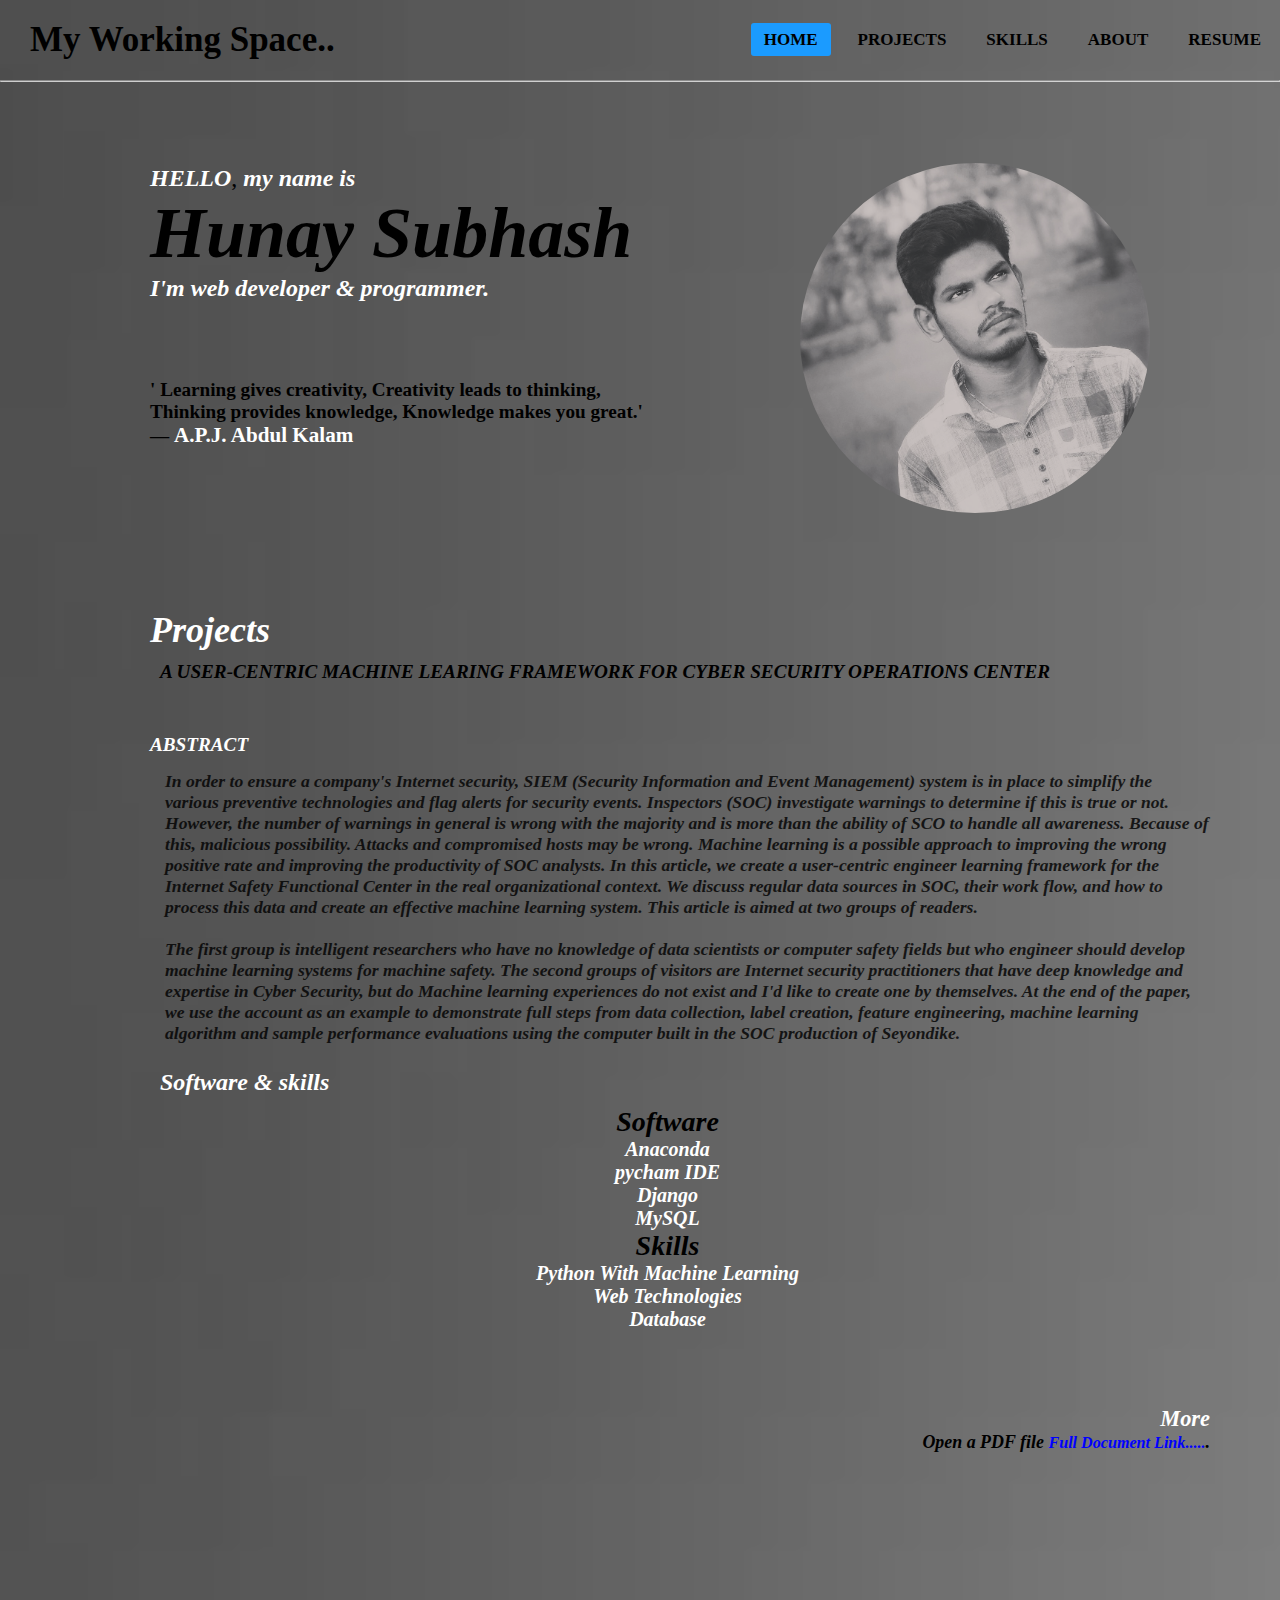
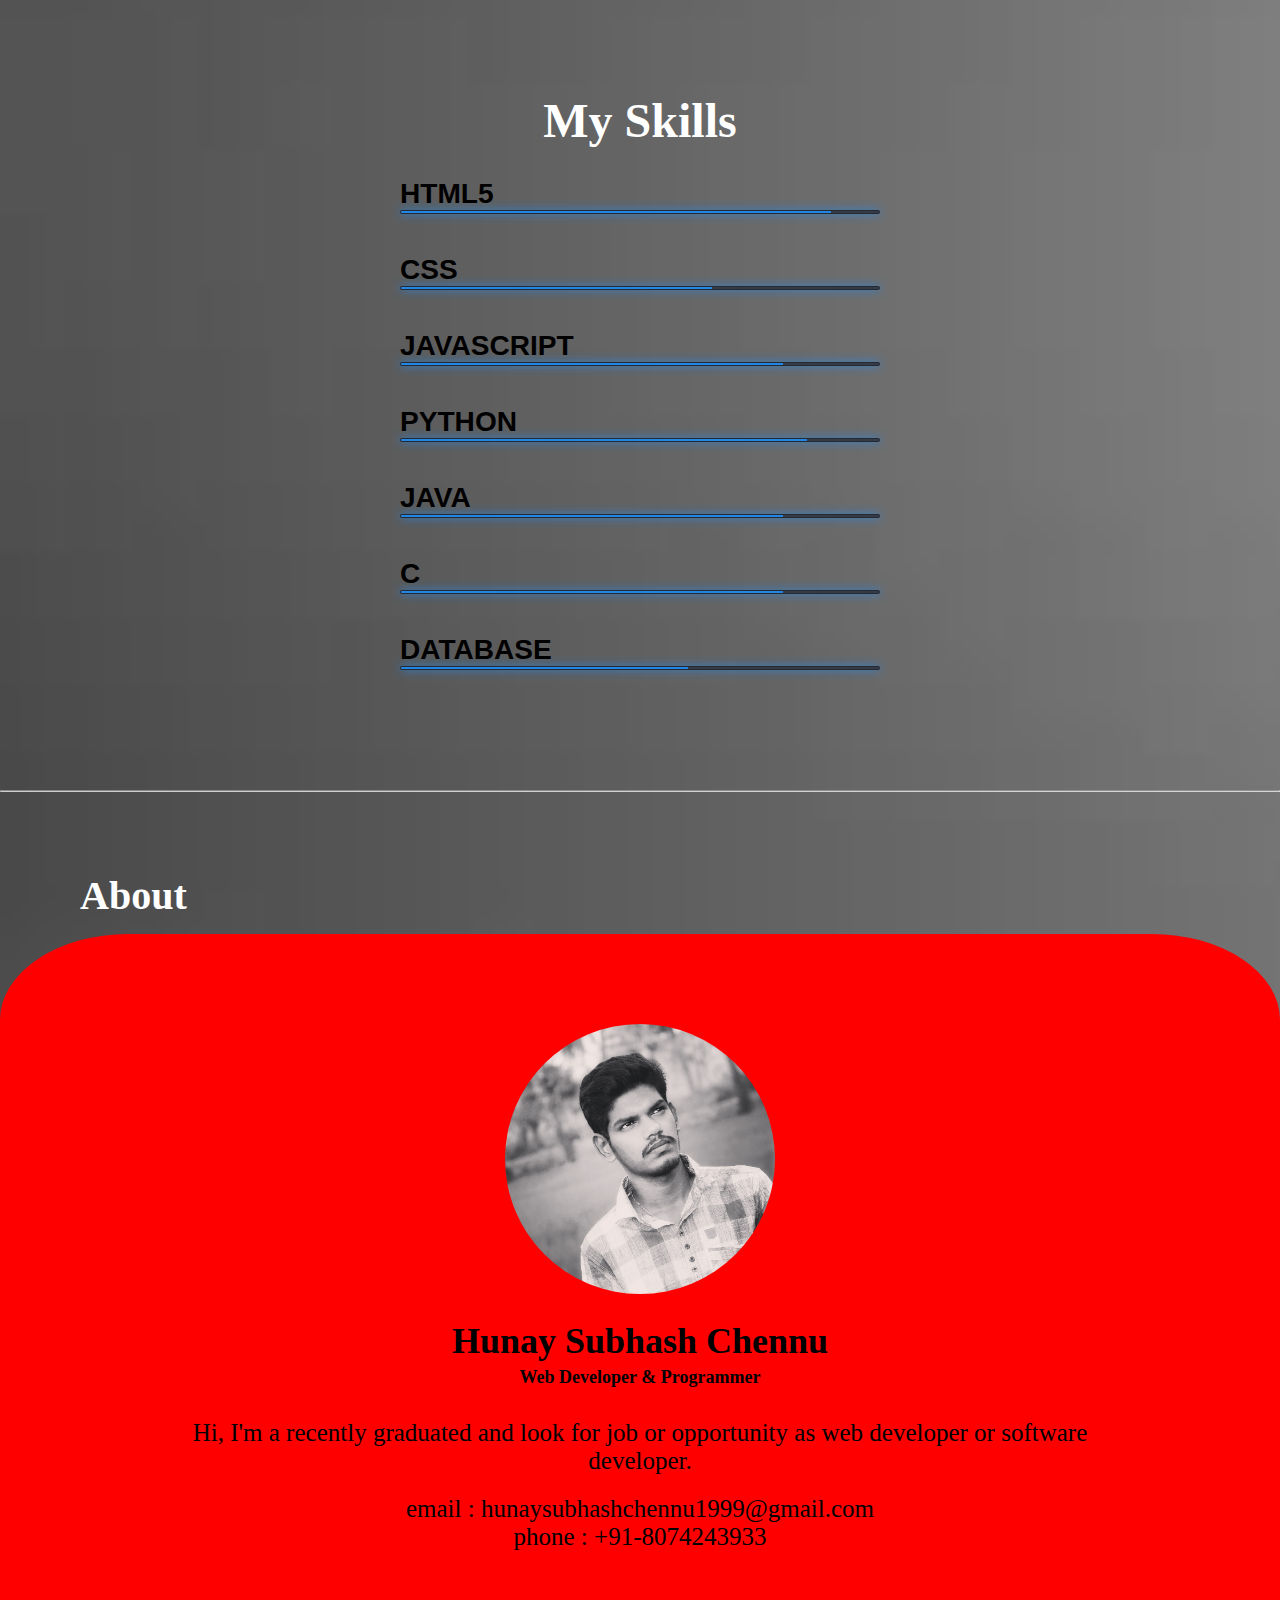
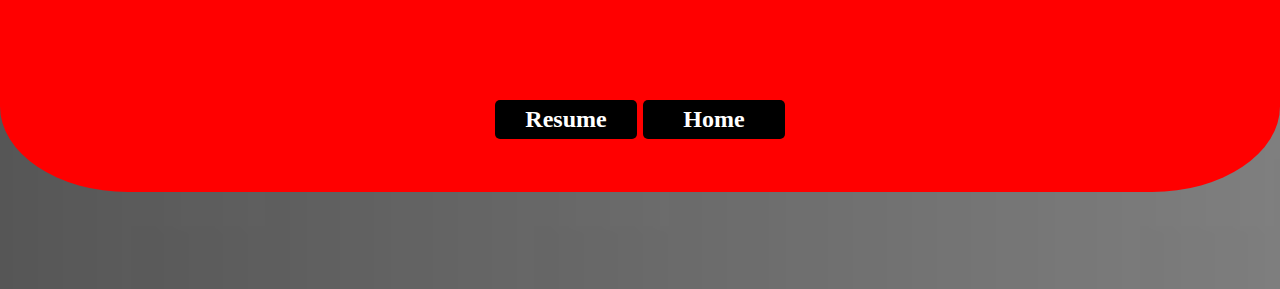
<file: project/index.html>
<!DOCTYPE HTML>
<html lang="en" dir="ltr">
<head>
    <meta charset="utf-8">
  <title>navworking</title>
  <meta name="viewport" content="width=device-width, initial-scale=1.0">
  <link rel="stylesheet" href="mainstyle1.css">
  <link rel="stylesheet" href="https://use.fontawesome.com/releases/v5.6.3/css/all.css" integrity="sha384-UHRtZLI+pbxtHCWp1t77Bi1L4ZtiqrqD80Kn4Z8NTSRyMA2Fd33n5dQ8lWUE00s/" crossorigin="anonymous">
</head>
<body>
    
    <nav>
              
        <label class="logo">My Working Space..</label>

        <ul>
            <li><a class="active" href="#">Home</a></li>
            <li><a href="#PROJECTS">Projects</a></li>
            <li><a href="#skill">Skills</a></li>
            <li><a href="#about-two">About</a></li>
            <li><a href="resume.html">Resume</a></li>
        </ul>
        <hr>
        
    </nav>

    <div class="div">
           <p><span id="span1">HELLO</span>,<span id="span1"> my name is</span><br><em id="myname">Hunay Subhash</em> <br><span id="span1">I'm web developer & programmer.</span><br><br>
            <p id="quotes">       '  Learning gives creativity, Creativity leads to thinking,<br>
             Thinking provides knowledge, Knowledge makes you great.' <br>
         — <span id="bold1">A.P.J. Abdul Kalam</span></p>
    
            <img id="center-img" src="hunay.jpg">
    </div>
    <div  class="projects">
        <h2 id="PROJECTS" >Projects</h2>
        <h3> A USER-CENTRIC MACHINE LEARING FRAMEWORK FOR CYBER SECURITY OPERATIONS CENTER</h3>
                
        </div>
        <h4>ABSTRACT</h4>
        <p id="matter">In order to ensure a company's Internet security, SIEM (Security Information and Event Management) system is in place to simplify the various preventive technologies and flag alerts for security events. Inspectors (SOC) investigate warnings to determine if this is true or not. However, the number of warnings in general is wrong with the majority and is more than the ability of SCO to handle all awareness. Because of this, malicious possibility. Attacks and compromised hosts may be wrong. Machine learning is a possible approach to improving the wrong positive rate and improving the productivity of SOC analysts. In this article, we create a user-centric engineer learning framework for the Internet Safety Functional Center in the real organizational context. We discuss regular data sources in SOC, their work flow, and how to process this data and create an effective machine learning system. This article is aimed at two groups of readers. <br><br>
The first group is intelligent researchers who have no knowledge of data scientists or computer safety fields but who engineer should develop machine learning systems for machine safety. The second groups of visitors are Internet security practitioners that have deep knowledge and expertise in Cyber Security, but do Machine learning experiences do not exist and I'd like to create one by themselves. At the end of the paper, we use the account as an example to demonstrate full steps from data collection, label creation, feature engineering, machine learning algorithm and sample performance evaluations using the computer built in the SOC production of Seyondike.
</p>
 <p id="software">Software & skills</p>

<p id="soft">
   <span id="head1">Software</span><br>
   Anaconda<br>
   pycham IDE<br>
   Django<br> MySQL<br>

   <span id="head1"> Skills</span><br>
   Python With Machine Learning<br>
   Web Technologies<br>
   Database<br>
</p>
<div class="more">
<p>More</p>
 <p id="pdf">Open a PDF file <a href="project.pdf">Full Document Link.....</a>.</p>
 </div>   
    
<div class="skills">
  <h1 id="skill">My Skills</h1>
  <li>
    <h3>HTML5</h3><span class="bar"><span class="html"></span></span>
  </li>
  <li>
    <h3>CSS</h3><span class="bar"><span class="css"></span></span>
  </li>
  <li>
    <h3>JAVASCRIPT</h3><span class="bar"><span class="js"></span></span>
  </li>
  <li>
    <h3>PYTHON</h3><span class="bar"><span class="python"></span></span>
  </li>
  <li>
    <h3>JAVA</h3><span class="bar"><span class="java"></span></span>
  </li>
  <li>
    <h3>C</h3><span class="bar"><span class="cpro"></span></span>
  </li>
   <li>
    <h3>DATABASE</h3><span class="bar"><span class="data-base"></span></span>
  </li>
  
</div>
<hr>
<section id="about-two">
 <h1 class="about-one">About</h1>
     <div class="images-one">
         <img src="hunay.jpg">
         <p><h3>Hunay Subhash Chennu</h3>
        <span class="web-one"> Web Developer & Programmer</span></p>
        <p>Hi, I'm a recently graduated and   look for job or opportunity as web developer or software developer.    </p>
        <p><i class="fas fa-at"></i> email : hunaysubhashchennu1999@gmail.com<br> <i class="fas fa-phone-square"></i> phone : +91-8074243933  </p>
        <br><br>
        <a class="social-one" href="https://www.linkedin.com/in/hunaysubhash-chennu-b65560202" target="_black"><i class="fab fa-linkedin"></i></a>
        <a class="social-one" href="https://twitter.com/hunaysubhash?s=03" target="_black"><i class="fab fa-twitter"></i></a>
        <a  class="social-one" href="https://www.instagram.com/codea.rt/?igshid=1qjufjay75n7f" target="_black"><i class="fab fa-instagram"></i></a>
     </div>

</section>
<br>
<div class="resume">
<a href="resume.html">Resume</a>
<a href="">Home</a>
</div>
</body>
</html>
</file>
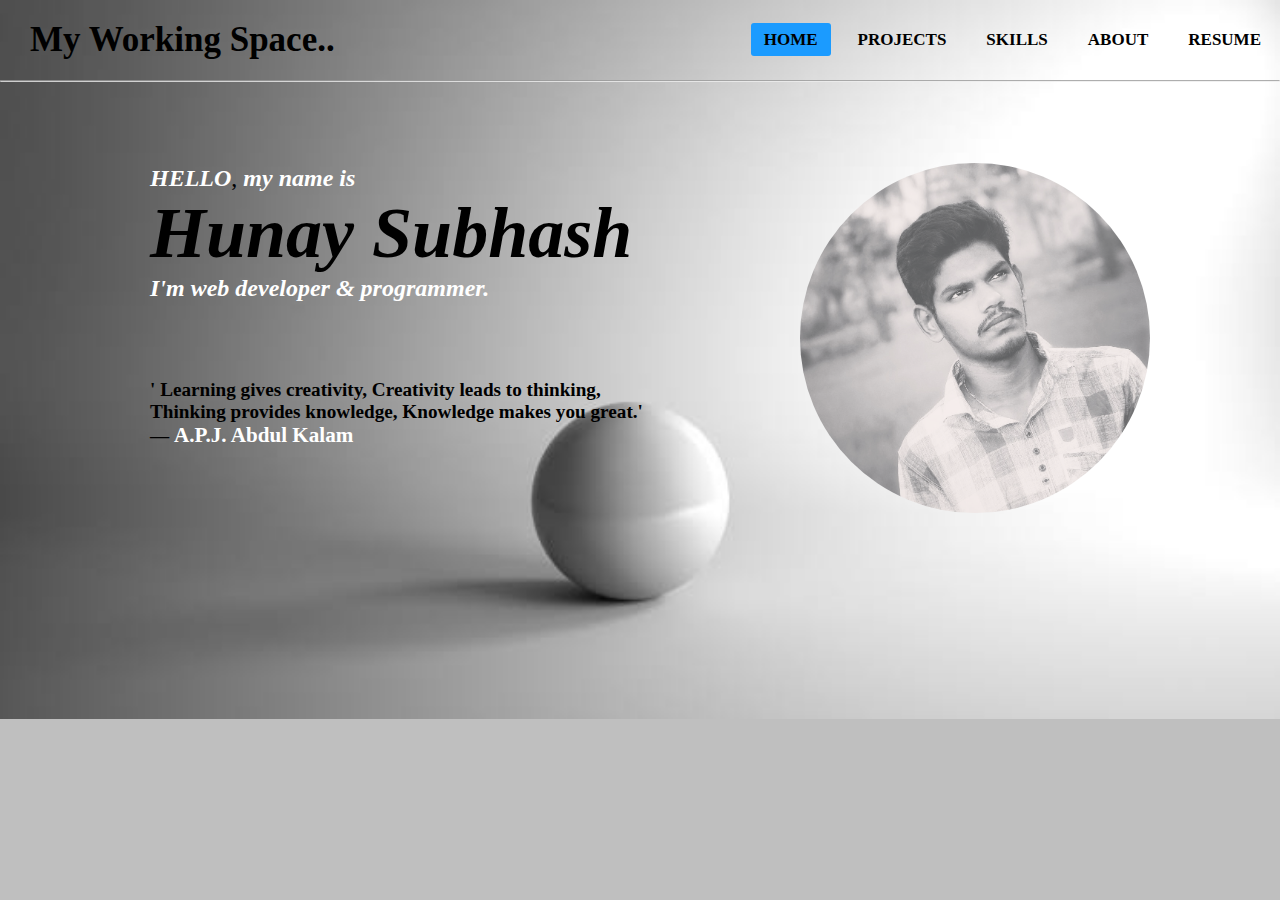
<file: project_main/index.html>
<!DOCTYPE html>
<html>
    <head>
    <meta charset="utf-8">
  <title>My working space</title>
  <meta name="viewport" content="width=device-width, initial-scale=1.0">
  <link rel="stylesheet" href="mainstyle1.css">
</head>
<body>
    <nav>
              
        <label class="logo">My Working Space..</label>

        <ul>
            <li><a class="active" href="#">Home</a></li>
            <li><a href=" project.html">Projects</a></li>
            <li><a href="skill2.html">Skills</a></li>
            <li><a href="about.html">About</a></li>
            <li><a href="resume.html">Resume</a></li>
        </ul>
        <hr>
        
    </nav>
    <div>
           <p><span id="span1">HELLO</span>,<span id="span1"> my name is</span><br><em id="myname">Hunay Subhash</em> <br><span id="span1">I'm web developer & programmer.</span><br><br>
            <p id="quotes">       '  Learning gives creativity, Creativity leads to thinking,<br>
             Thinking provides knowledge, Knowledge makes you great.' <br>
         — <b id=bold1>A.P.J. Abdul Kalam</b></p>
    
            <img id="center-img" src="hunay.jpg">
    </div>
    
    

</body>
        
    
</html>
</file>
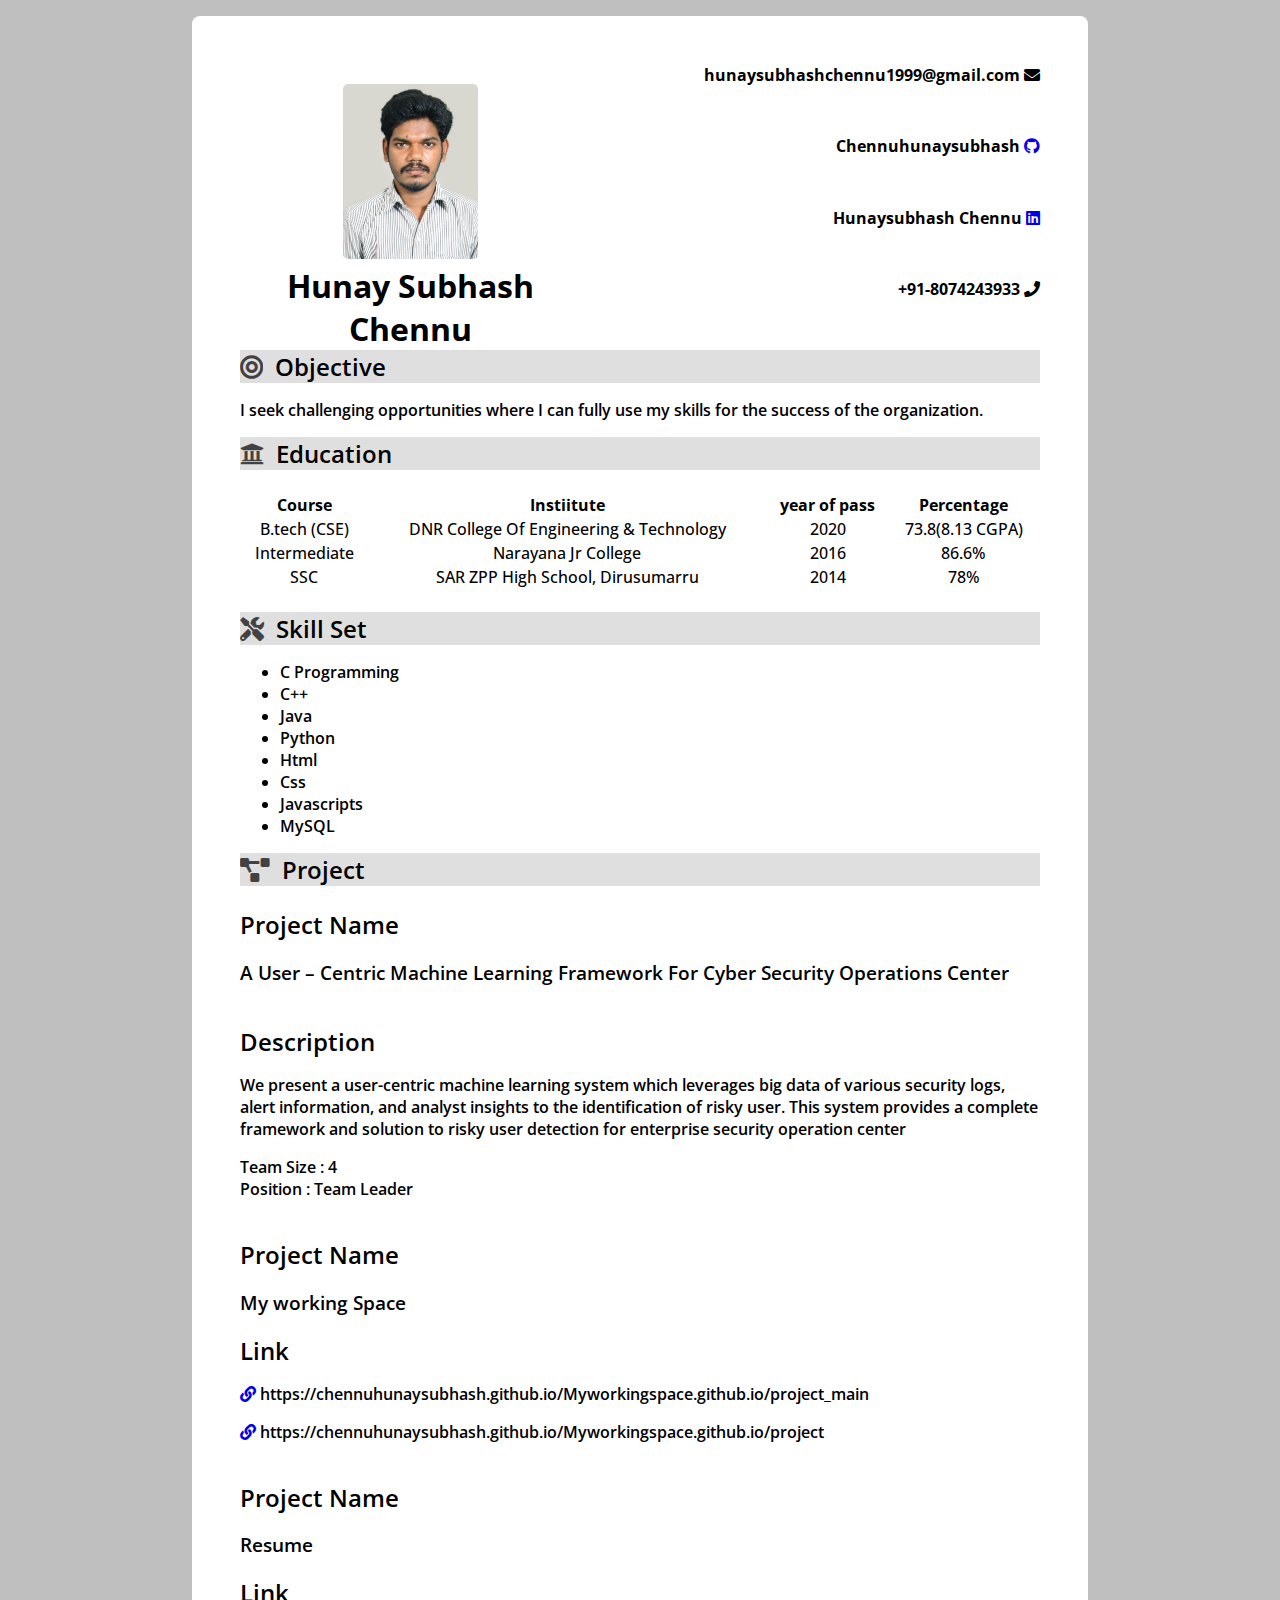
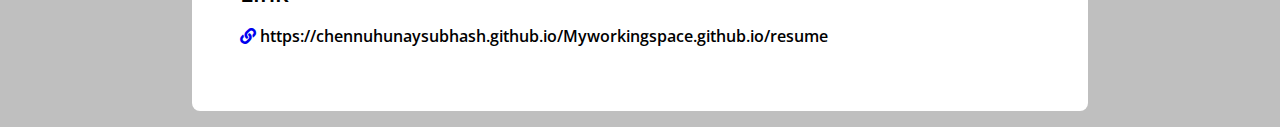
<file: resume/index.html>
<!DOCTYPE html>
<html>
<head>
	<title>resume</title>
	<link rel="stylesheet" type="text/css" href="resume.css">
	<meta charset="utf-8">
	<meta name="viewport" content="width=device-width, initial-scale=1.0">
	<link rel="preconnect" href="https://fonts.gstatic.com">
<link href="https://fonts.googleapis.com/css2?family=Open+Sans:wght@300&display=swap" rel="stylesheet">
<link rel="stylesheet" type="text/css" href="https://cdnjs.cloudflare.com/ajax/libs/font-awesome/5.15.3/css/all.min.css">
</head>
<body>
<div class="box">
	<div class="header">
		<div class="header-left">
			<img src="hunay1.jpg">
			<h1>Hunay Subhash Chennu</h1>
		</div>
		<div class="header-right">
			 <div class="email">
			 	<p>hunaysubhashchennu1999@gmail.com</p>
			 	<i class="fas fa-envelope"></i>
			 </div>
			 <div class="email">
			 	<p>Chennuhunaysubhash</p>
				 <a href="https://github.com/Chennuhunaysubhash"><i class="fab fa-github"></i></a>
			 </div>
			 <div class="email">
			 	<p>Hunaysubhash Chennu</p>
				 <a href="https://www.linkedin.com/in/hunaysubhash-chennu-b65560202"><i class="fab fa-linkedin"></i></a>
			 </div>
			 <div class="email">
			 	<p>+91-8074243933</p>
			 	<i class="fas fa-phone"></i>
			 </div>

		</div>
	</div>
	<div class="object">
		<div class="object-head gery">
			<i class="fas fa-bullseye icon"></i>
			<h2 class="head2">Objective</h2>
		</div>
		<div class="object-para">
			<p>I seek challenging opportunities where I can fully use my skills for the success of the organization.</p>
		</div>
	</div>
	<div class="education">
		<div class="education-head gery">
			<i class="fas fa-university icon"></i>
			<h2 class="head2">Education</h2>
		</div>
		<div class="education-table">
			<br>
			<table>
				<tr>
					<th>Course</th>
					<th>Instiitute</th>
					<th>year of pass</th>
					<th>Percentage</th>
				</tr>
				<tr>
					<td>B.tech (CSE)</td>
					<td>DNR College Of Engineering & Technology</td>
					<td>2020</td>
					<td>73.8(8.13 CGPA)</td>
				</tr>
				<tr>
					<td>Intermediate</td>
					<td>Narayana Jr College</td>
					<td>2016</td>
					<td>86.6%</td>
				</tr>
				<tr>
					<td>SSC</td>
					<td>SAR ZPP High School, Dirusumarru</td>
					<td>2014</td>
					<td>78%</td>
				</tr>
			</table>
			<br>
		</div>
	</div>
	<div class="skills">
		<div class="skill-head gery">
			<i class="fas fa-tools icon"></i>
			<h2 class="head2">Skill Set</h2>
		</div>
		<div class="skill-set">
			<ul>
				<li>C Programming</li>
				<li> C++ </li>
				<li>Java</li>
				<li>Python</li>
				<li>Html</li>
				<li>Css</li>
				<li>Javascripts</li>
				<li>MySQL</li>
			</ul>
		</div>
	</div>
	<div class="project">
		<div class="project-head gery">
			<i class="fas fa-project-diagram icon"></i>
			<h2 class="head2">Project</h2>
		</div>
		<div class="project-para">
			<br>
			<h2>Project Name</h2>
			<h3 class="para">A User – Centric Machine Learning Framework For Cyber Security Operations Center</h3><br>
			<h2>Description</h2>
			<p>We present a user-centric machine learning system which leverages big data of various security logs, alert information, and analyst insights to the identification of risky user. This system provides a complete framework and solution to risky user detection for enterprise security operation center</p>
			<p>Team Size : 4<br>Position : Team Leader</p>
			<div class="project-para">
			<br>
			<h2>Project Name</h2>
			<h3 class="para">My working Space</h3>
			<h2 id="link">Link</h2>
			<p><a href="https://chennuhunaysubhash.github.io/Myworkingspace.github.io/project_main"><i class="fas fa-link"></i></a>
			https://chennuhunaysubhash.github.io/Myworkingspace.github.io/project_main
			 </p>
			 <p><a href="https://chennuhunaysubhash.github.io/Myworkingspace.github.io/project"><i class="fas fa-link"></i></a>
			https://chennuhunaysubhash.github.io/Myworkingspace.github.io/project
			 </p>
			 <br>
			<h2>Project Name</h2>
			<h3 class="para">Resume</h3>
			<h2 id="link">Link</h2>
			<p><a href="https://chennuhunaysubhash.github.io/Myworkingspace.github.io/resume"><i class="fas fa-link"></i></a>
			https://chennuhunaysubhash.github.io/Myworkingspace.github.io/resume
			 </p>
			
		</div>
		</div>
	</div>
</div>


</body>
</html>
</file>
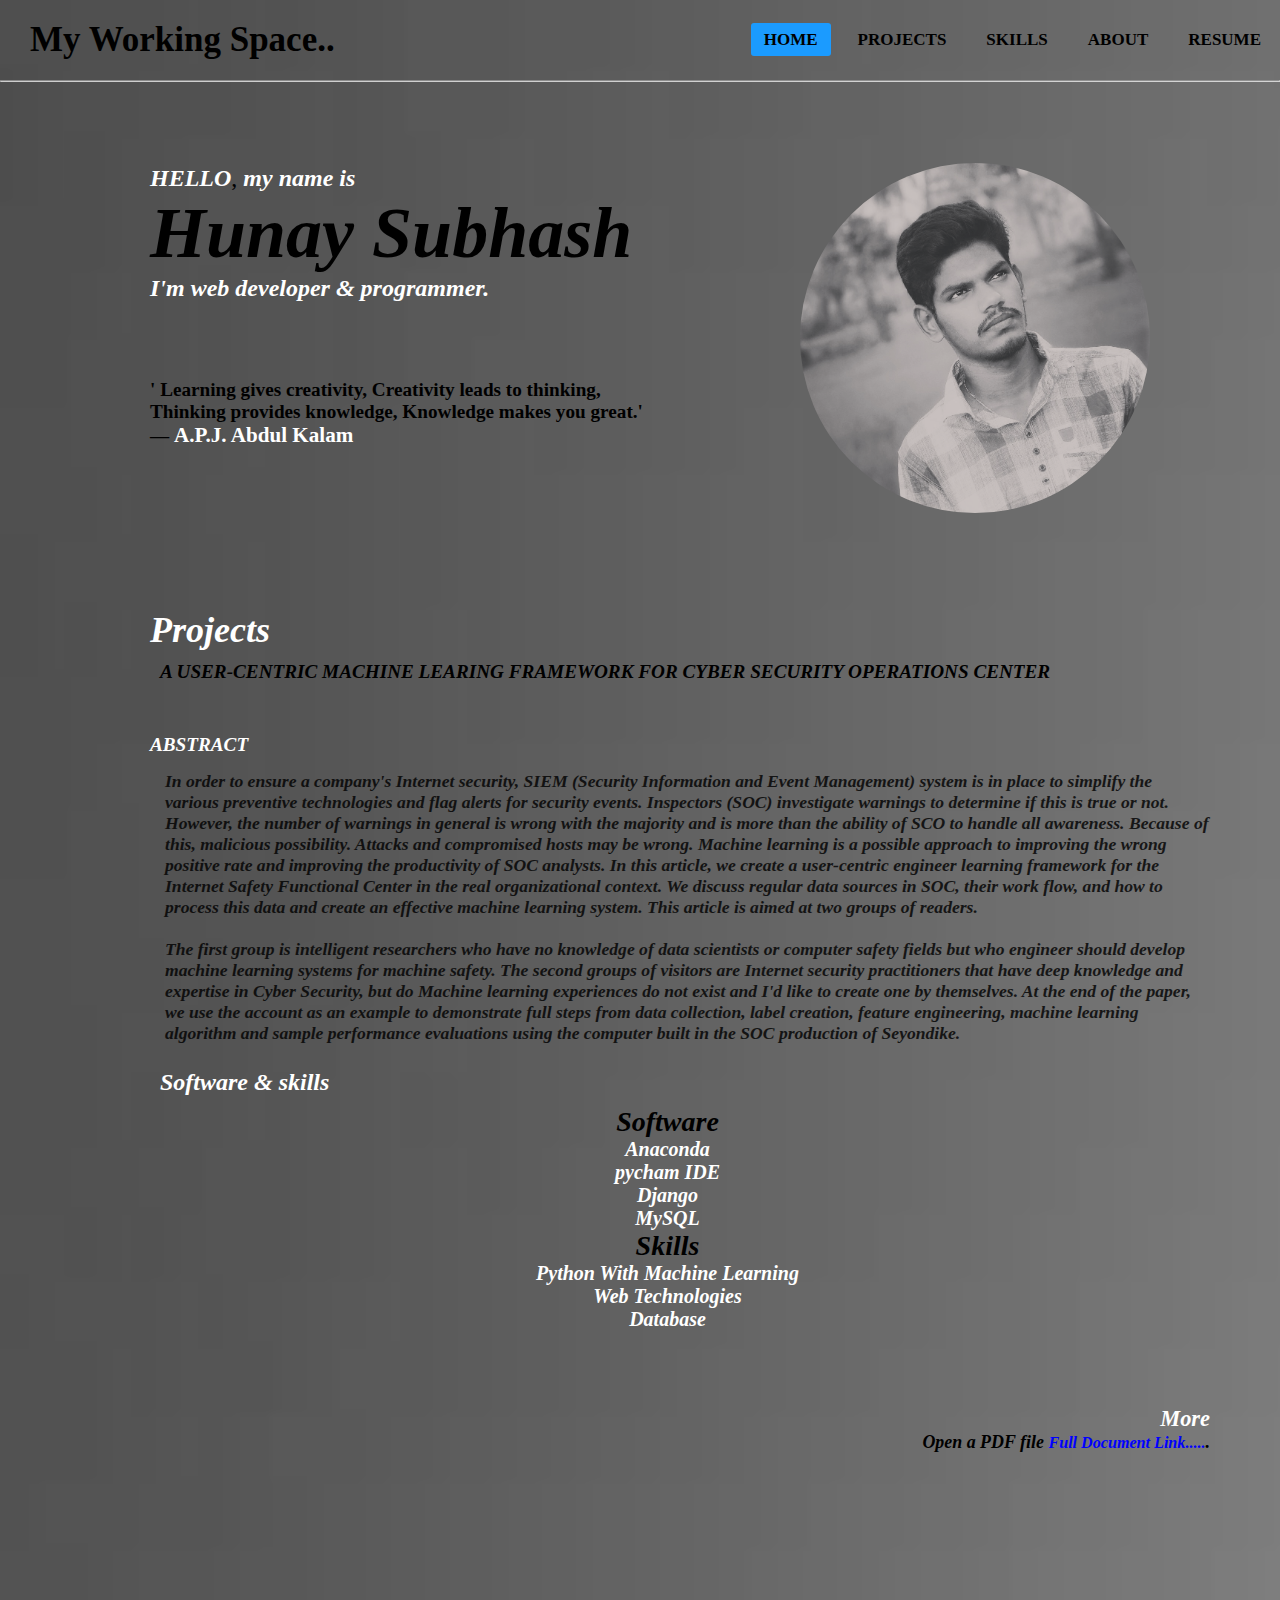
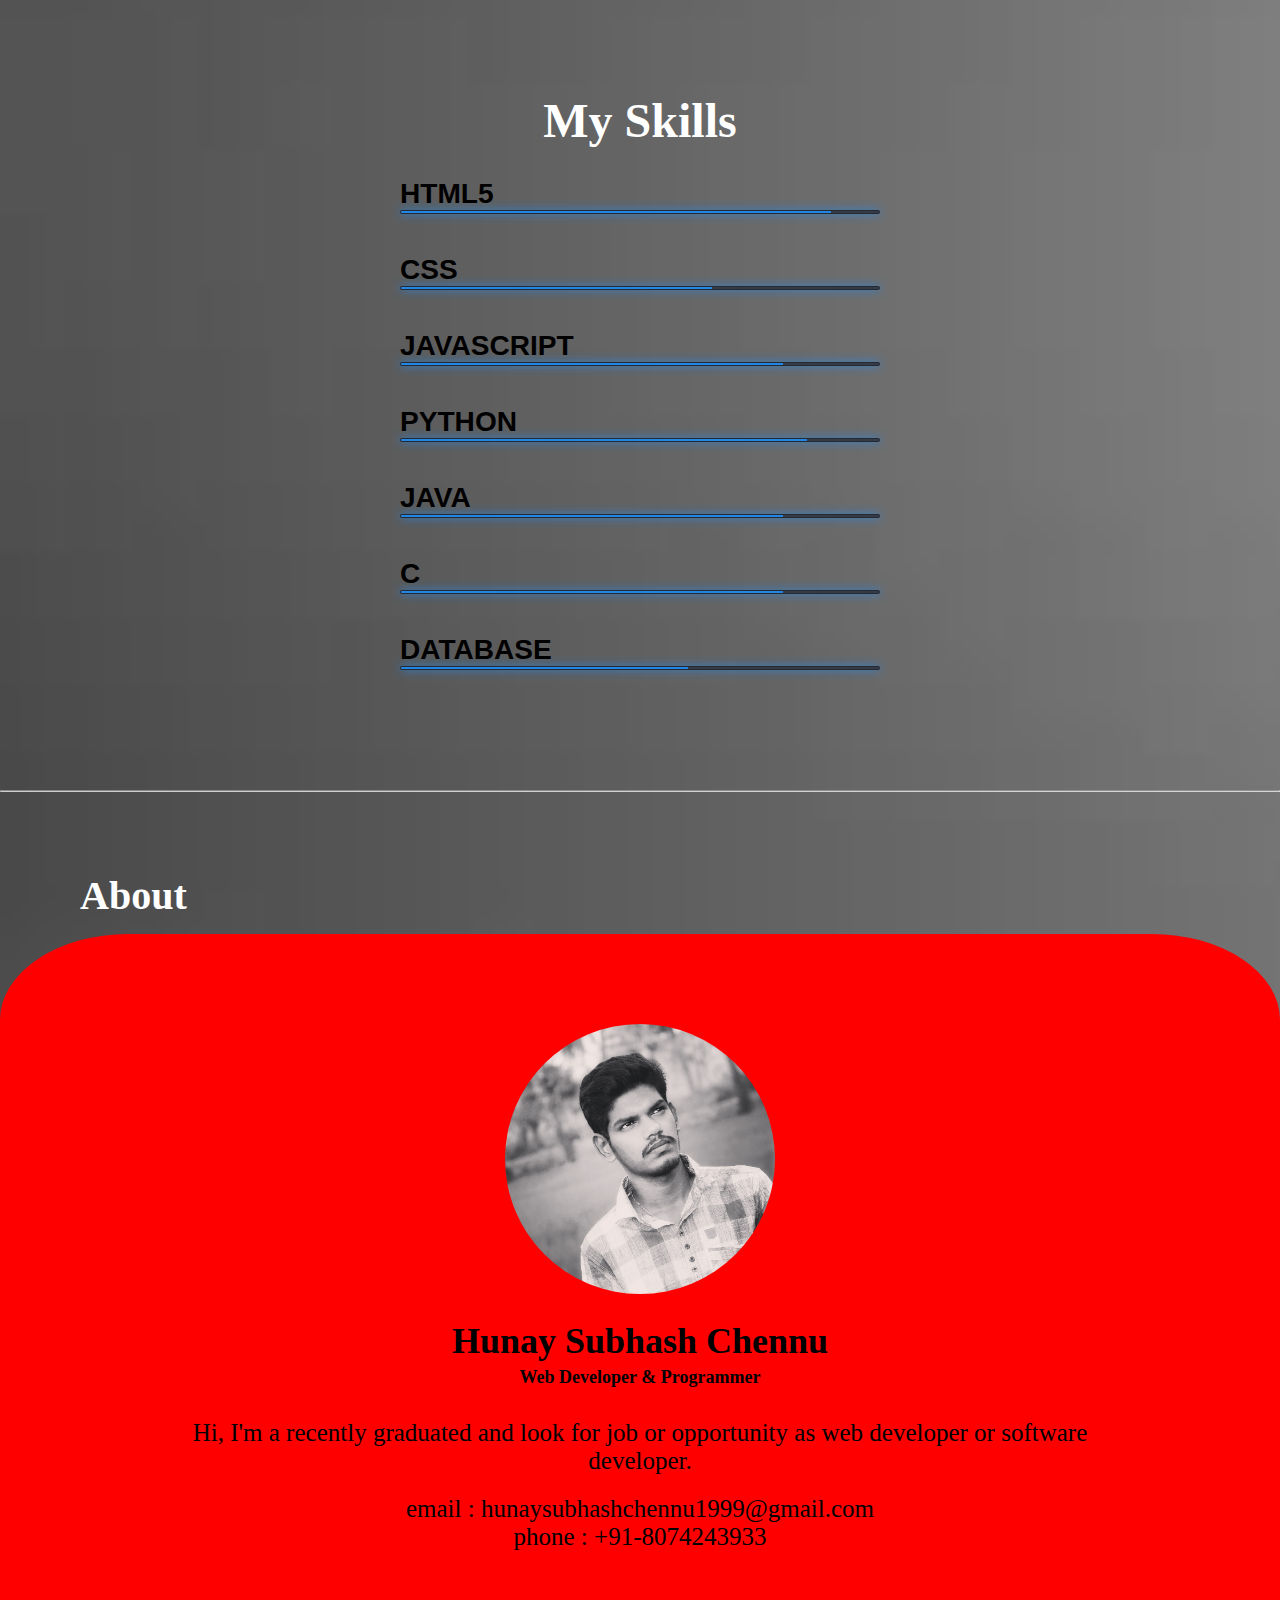
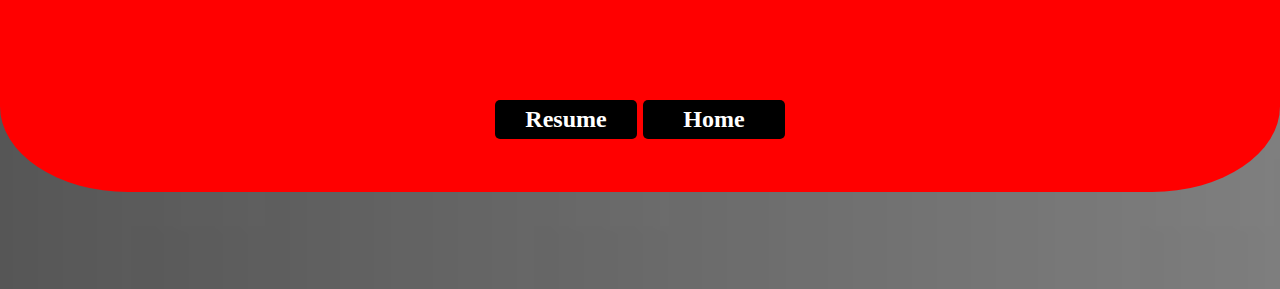
<file: project/mainpage1.html>
<!DOCTYPE HTML>
<html lang="en" dir="ltr">
<head>
    <meta charset="utf-8">
  <title>navworking</title>
  <meta name="viewport" content="width=device-width, initial-scale=1.0">
  <link rel="stylesheet" href="mainstyle1.css">
  <link rel="stylesheet" href="https://use.fontawesome.com/releases/v5.6.3/css/all.css" integrity="sha384-UHRtZLI+pbxtHCWp1t77Bi1L4ZtiqrqD80Kn4Z8NTSRyMA2Fd33n5dQ8lWUE00s/" crossorigin="anonymous">
</head>
<body>
    
    <nav>
              
        <label class="logo">My Working Space..</label>

        <ul>
            <li><a class="active" href="#">Home</a></li>
            <li><a href="#PROJECTS">Projects</a></li>
            <li><a href="#skill">Skills</a></li>
            <li><a href="#about-two">About</a></li>
            <li><a href="#">Resume</a></li>
        </ul>
        <hr>
        
    </nav>

    <div class="div">
           <p><span id="span1">HELLO</span>,<span id="span1"> my name is</span><br><em id="myname">Hunay Subhash</em> <br><span id="span1">I'm web developer & programmer.</span><br><br>
            <p id="quotes">       '  Learning gives creativity, Creativity leads to thinking,<br>
             Thinking provides knowledge, Knowledge makes you great.' <br>
         — <span id="bold1">A.P.J. Abdul Kalam</span></p>
    
            <img id="center-img" src="hunay.jpg">
    </div>
    <div  class="projects">
        <h2 id="PROJECTS" >Projects</h2>
        <h3> A USER-CENTRIC MACHINE LEARING FRAMEWORK FOR CYBER SECURITY OPERATIONS CENTER</h3>
                
        </div>
        <h4>ABSTRACT</h4>
        <p id="matter">In order to ensure a company's Internet security, SIEM (Security Information and Event Management) system is in place to simplify the various preventive technologies and flag alerts for security events. Inspectors (SOC) investigate warnings to determine if this is true or not. However, the number of warnings in general is wrong with the majority and is more than the ability of SCO to handle all awareness. Because of this, malicious possibility. Attacks and compromised hosts may be wrong. Machine learning is a possible approach to improving the wrong positive rate and improving the productivity of SOC analysts. In this article, we create a user-centric engineer learning framework for the Internet Safety Functional Center in the real organizational context. We discuss regular data sources in SOC, their work flow, and how to process this data and create an effective machine learning system. This article is aimed at two groups of readers. <br><br>
The first group is intelligent researchers who have no knowledge of data scientists or computer safety fields but who engineer should develop machine learning systems for machine safety. The second groups of visitors are Internet security practitioners that have deep knowledge and expertise in Cyber Security, but do Machine learning experiences do not exist and I'd like to create one by themselves. At the end of the paper, we use the account as an example to demonstrate full steps from data collection, label creation, feature engineering, machine learning algorithm and sample performance evaluations using the computer built in the SOC production of Seyondike.
</p>
 <p id="software">Software & skills</p>

<p id="soft">
   <span id="head1">Software</span><br>
   Anaconda<br>
   pycham IDE<br>
   Django<br> MySQL<br>

   <span id="head1"> Skills</span><br>
   Python With Machine Learning<br>
   Web Technologies<br>
   Database<br>
</p>
<div class="more">
<p>More</p>
 <p id="pdf">Open a PDF file <a href="project.pdf">Full Document Link.....</a>.</p>
 </div>   
    
<div class="skills">
  <h1 id="skill">My Skills</h1>
  <li>
    <h3>HTML5</h3><span class="bar"><span class="html"></span></span>
  </li>
  <li>
    <h3>CSS</h3><span class="bar"><span class="css"></span></span>
  </li>
  <li>
    <h3>JAVASCRIPT</h3><span class="bar"><span class="js"></span></span>
  </li>
  <li>
    <h3>PYTHON</h3><span class="bar"><span class="python"></span></span>
  </li>
  <li>
    <h3>JAVA</h3><span class="bar"><span class="java"></span></span>
  </li>
  <li>
    <h3>C</h3><span class="bar"><span class="cpro"></span></span>
  </li>
   <li>
    <h3>DATABASE</h3><span class="bar"><span class="data-base"></span></span>
  </li>
  
</div>
<hr>
<section id="about-two">
 <h1 class="about-one">About</h1>
     <div class="images-one">
         <img src="hunay.jpg">
         <p><h3>Hunay Subhash Chennu</h3>
        <span class="web-one"> Web Developer & Programmer</span></p>
        <p>Hi, I'm a recently graduated and   look for job or opportunity as web developer or software developer.    </p>
        <p><i class="fas fa-at"></i> email : hunaysubhashchennu1999@gmail.com<br> <i class="fas fa-phone-square"></i> phone : +91-8074243933  </p>
        <br><br>
        <a class="social-one" href="https://www.linkedin.com/in/hunaysubhash-chennu-b65560202" target="_black"><i class="fab fa-linkedin"></i></a>
        <a class="social-one" href="https://twitter.com/hunaysubhash?s=03" target="_black"><i class="fab fa-twitter"></i></a>
        <a  class="social-one" href="https://www.instagram.com/codea.rt/?igshid=1qjufjay75n7f" target="_black"><i class="fab fa-instagram"></i></a>
     </div>

</section>
<br>
<div class="resume">
<a href="resume.html">Resume</a>
<a href="">Home</a>
</div>
</body>
</html>
</file>
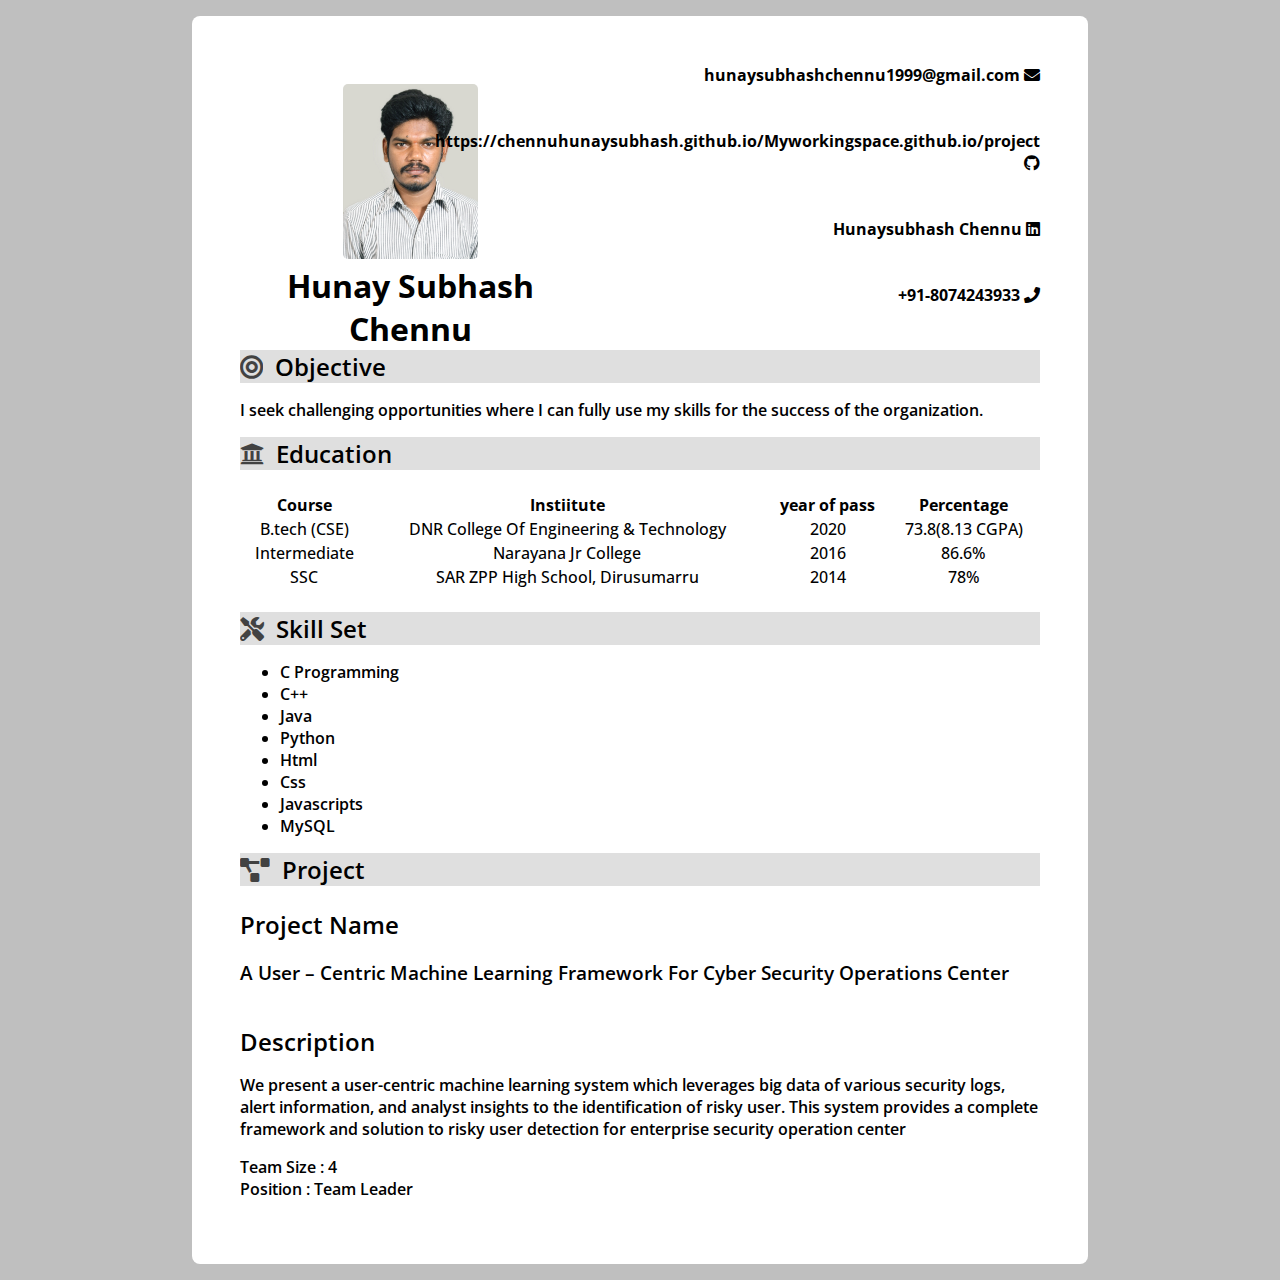
<file: project/resume.html>
<!DOCTYPE html>
<html>
<head>
	<title>resume</title>
	<link rel="stylesheet" type="text/css" href="resume.css">
	<meta charset="utf-8">
	<meta name="viewport" content="width=device-width, initial-scale=1.0">
	<link rel="preconnect" href="https://fonts.gstatic.com">
<link href="https://fonts.googleapis.com/css2?family=Open+Sans:wght@300&display=swap" rel="stylesheet">
<link rel="stylesheet" type="text/css" href="https://cdnjs.cloudflare.com/ajax/libs/font-awesome/5.15.3/css/all.min.css">
</head>
<body>
<div class="box">
	<div class="header">
		<div class="header-left">
			<img src="hunay1.jpg">
			<h1>Hunay Subhash Chennu</h1>
		</div>
		<div class="header-right">
			 <div class="email">
			 	<p>hunaysubhashchennu1999@gmail.com</p>
			 	<i class="fas fa-envelope"></i>
			 </div>
			 <div class="email">
			 	<p>https://chennuhunaysubhash.github.io/Myworkingspace.github.io/project</p>
			 	<i class="fab fa-github"></i>
			 </div>
			 <div class="email">
			 	<p>Hunaysubhash Chennu</p>
			 	<i class="fab fa-linkedin"></i>
			 </div>
			 <div class="email">
			 	<p>+91-8074243933</p>
			 	<i class="fas fa-phone"></i>
			 </div>

		</div>
	</div>
	<div class="object">
		<div class="object-head gery">
			<i class="fas fa-bullseye icon"></i>
			<h2 class="head2">Objective</h2>
		</div>
		<div class="object-para">
			<p>I seek challenging opportunities where I can fully use my skills for the success of the organization.</p>
		</div>
	</div>
	<div class="education">
		<div class="education-head gery">
			<i class="fas fa-university icon"></i>
			<h2 class="head2">Education</h2>
		</div>
		<div class="education-table">
			<br>
			<table>
				<tr>
					<th>Course</th>
					<th>Instiitute</th>
					<th>year of pass</th>
					<th>Percentage</th>
				</tr>
				<tr>
					<td>B.tech (CSE)</td>
					<td>DNR College Of Engineering & Technology</td>
					<td>2020</td>
					<td>73.8(8.13 CGPA)</td>
				</tr>
				<tr>
					<td>Intermediate</td>
					<td>Narayana Jr College</td>
					<td>2016</td>
					<td>86.6%</td>
				</tr>
				<tr>
					<td>SSC</td>
					<td>SAR ZPP High School, Dirusumarru</td>
					<td>2014</td>
					<td>78%</td>
				</tr>
			</table>
			<br>
		</div>
	</div>
	<div class="skills">
		<div class="skill-head gery">
			<i class="fas fa-tools icon"></i>
			<h2 class="head2">Skill Set</h2>
		</div>
		<div class="skill-set">
			<ul>
				<li>C Programming</li>
				<li> C++ </li>
				<li>Java</li>
				<li>Python</li>
				<li>Html</li>
				<li>Css</li>
				<li>Javascripts</li>
				<li>MySQL</li>
			</ul>
		</div>
	</div>
	<div class="project">
		<div class="project-head gery">
			<i class="fas fa-project-diagram icon"></i>
			<h2 class="head2">Project</h2>
		</div>
		<div class="project-para">
			<br>
			<h2>Project Name</h2>
			<h3 class="para">A User – Centric Machine Learning Framework For Cyber Security Operations Center</h3><br>
			<h2>Description</h2>
			<p>We present a user-centric machine learning system which leverages big data of various security logs, alert information, and analyst insights to the identification of risky user. This system provides a complete framework and solution to risky user detection for enterprise security operation center</p>
			<p>Team Size : 4<br>Position : Team Leader</p>
		</div>
	</div>
</div>


</body>
</html>
</file>
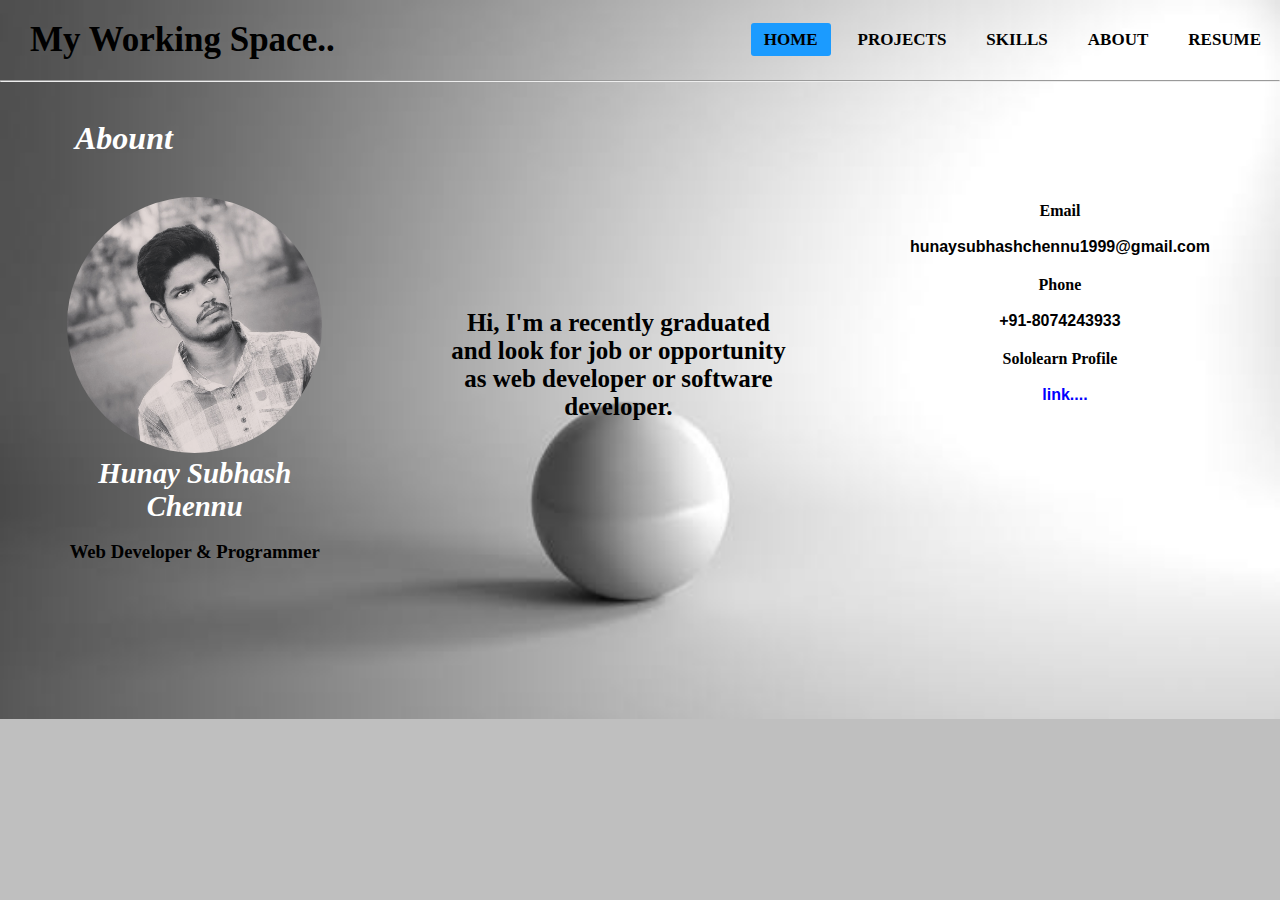
<file: project_main/about.html>
<!DOCTYPE html>
<html>
    <head>
    <meta charset="utf-8">
  <title>My working space</title>
  <meta name="viewport" content="width=device-width, initial-scale=1.0">
  <link rel="stylesheet" href="about.css">
  <link rel="stylesheet" href="https://use.fontawesome.com/releases/v5.6.3/css/all.css" integrity="sha384-UHRtZLI+pbxtHCWp1t77Bi1L4ZtiqrqD80Kn4Z8NTSRyMA2Fd33n5dQ8lWUE00s/" crossorigin="anonymous">
</head>
<body>
    <nav>
              
        <label class="logo">My Working Space..</label>

        <ul>
            <li><a class="active" href="index.html">Home</a></li>
            <li><a href=" project.html">Projects</a></li>
            <li><a href="skill2.html">Skills</a></li>
            <li><a href="#">About</a></li>
            <li><a href="resume.html">Resume</a></li>
        </ul>
        <hr>
        
    </nav>
    <section>
  <h1 class="about" id="ABOUT1">Abount</h1>
 <div class="container1">
    
     <div class="images">
         <img src="hunay.jpg">
         <h2>Hunay Subhash Chennu</h2><br>
         <h3>Web Developer & Programmer</h3>
        
    </div>
    <p class="para-about">Hi, I'm a recently graduated and   look for job or opportunity as web developer or software developer.    </p>
    <div class="email">
                            <div class="data-email1">
                            <h4><i class="fas fa-at"></i> Email</h4><br>
                            <p>hunaysubhashchennu1999@gmail.com</p>
                        </div>
                        <div class="data-email1">
                            <h4><i class="fas fa-phone-square"></i> Phone</h4><br>
                            <p>+91-8074243933</p>
                        </div>
                        <div class="data-email1">
                       <h4><i class="fas fa-link"></i> Sololearn Profile</h4>
<br> <p class="para-more2"><a href="https://www.sololearn.com/profile/11893286/?ref=app" target="_black">link.... </a></p>
                        </div>
                <div class="social_media data-email1">
                 <ul>

                    <li><a class="icon-a" href="https://www.linkedin.com/in/hunaysubhash-chennu-b65560202" target="_black"><i class="fab fa-linkedin icon"></i></a></li>
                    <li><a class="icon-a" href="https://twitter.com/hunaysubhash?s=03" target="_black"><i class="fab fa-twitter icon"></i></a></li>
                    <li><a class="icon-a" href="https://www.instagram.com/codea.rt/?igshid=1qjufjay75n7f" target="_black"><i class="fab fa-instagram icon"></i></a></li>
                </ul>
                </div>
                         
                
            </div>
    </div>
         
        
     
 </div>
</section>
    
    

</body>
        
    
</html>
</file>
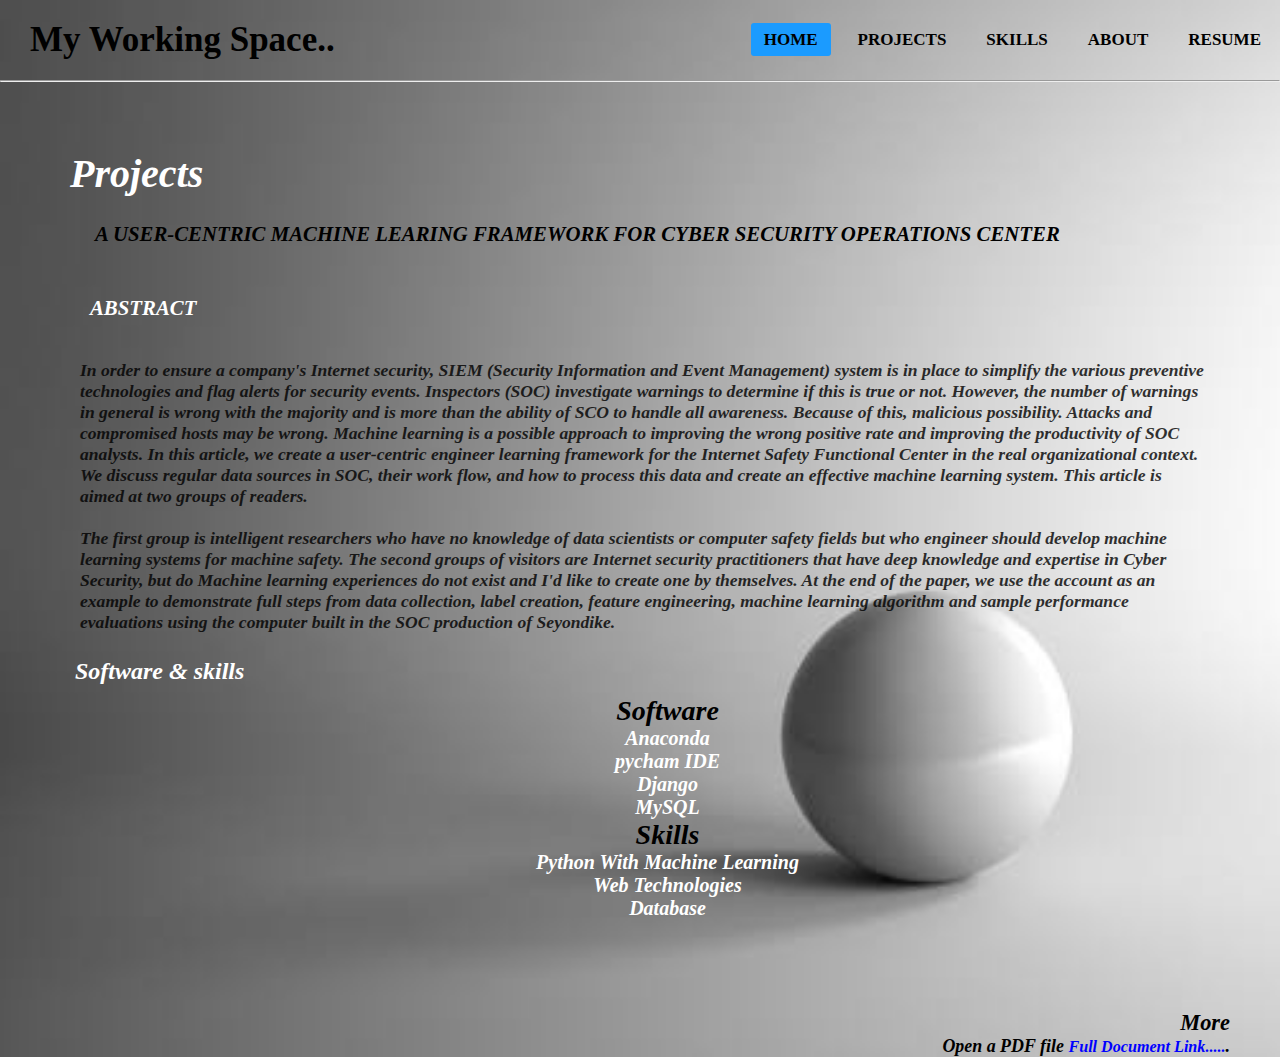
<file: project_main/project.html>
<!DOCTYPE html>
<html>
    <head>
    <meta charset="utf-8">
  <title>My working space</title>
  <meta name="viewport" content="width=device-width, initial-scale=1.0">
 
  <link rel="stylesheet" type="text/css" href="project.css">
</head>
<body>
    <nav>
              
        <label class="logo">My Working Space..</label>

        <ul>
            <li><a class="active" href=" index.html">Home</a></li>
            <li><a href="#">Projects</a></li>
            <li><a href=" skill2.html">Skills</a></li>
            <li><a href="about.html">About</a></li>
            <li><a href="resume.html">Resume</a></li>
        </ul>
        <hr>
        
    </nav>

       <div class="pro">
            <h2 >Projects</h2>
            <h3> A USER-CENTRIC MACHINE LEARING FRAMEWORK FOR CYBER SECURITY OPERATIONS CENTER</h3>
       </div>
        <h4>ABSTRACT</h4>
        <p id="matter">In order to ensure a company's Internet security, SIEM (Security Information and Event Management) system is in place to simplify the various preventive technologies and flag alerts for security events. Inspectors (SOC) investigate warnings to determine if this is true or not. However, the number of warnings in general is wrong with the majority and is more than the ability of SCO to handle all awareness. Because of this, malicious possibility. Attacks and compromised hosts may be wrong. Machine learning is a possible approach to improving the wrong positive rate and improving the productivity of SOC analysts. In this article, we create a user-centric engineer learning framework for the Internet Safety Functional Center in the real organizational context. We discuss regular data sources in SOC, their work flow, and how to process this data and create an effective machine learning system. This article is aimed at two groups of readers. <br><br>
The first group is intelligent researchers who have no knowledge of data scientists or computer safety fields but who engineer should develop machine learning systems for machine safety. The second groups of visitors are Internet security practitioners that have deep knowledge and expertise in Cyber Security, but do Machine learning experiences do not exist and I'd like to create one by themselves. At the end of the paper, we use the account as an example to demonstrate full steps from data collection, label creation, feature engineering, machine learning algorithm and sample performance evaluations using the computer built in the SOC production of Seyondike.
</p>
       <p id="software">Software & skills</p>

<p id="soft">
   <span>Software</span><br>
   Anaconda<br>
   pycham IDE<br>
   Django<br> MySQL<br>

   <span> Skills</span><br>
   Python With Machine Learning<br>
   Web Technologies<br>
   Database<br>
</p>
<div class="more">
<p>More</p>
 <p id="pdf">Open a PDF file <a href="project.pdf">Full Document Link.....</a>.</p>
 </div>            
</body>
</html>
</file>
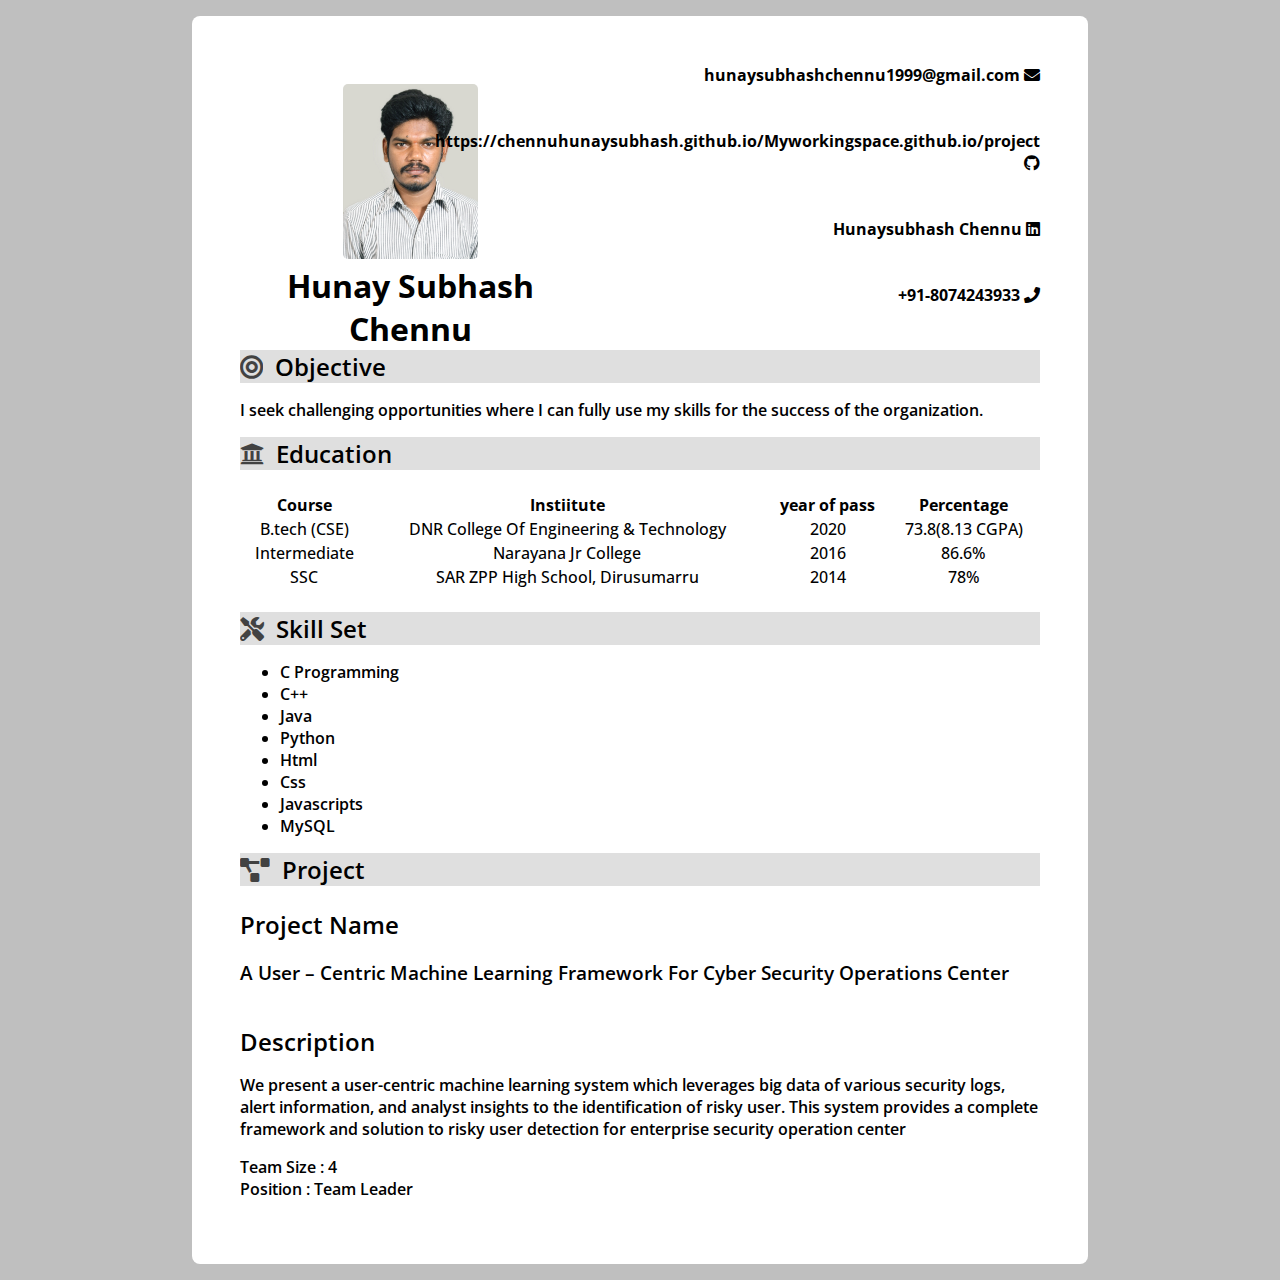
<file: project_main/resume.html>
<!DOCTYPE html>
<html>
<head>
	<title>resume</title>
	<link rel="stylesheet" type="text/css" href="resume.css">
	<meta charset="utf-8">
	<meta name="viewport" content="width=device-width, initial-scale=1.0">
	<link rel="preconnect" href="https://fonts.gstatic.com">
<link href="https://fonts.googleapis.com/css2?family=Open+Sans:wght@300&display=swap" rel="stylesheet">
<link rel="stylesheet" type="text/css" href="https://cdnjs.cloudflare.com/ajax/libs/font-awesome/5.15.3/css/all.min.css">
</head>
<body>
<div class="box">
	<div class="header">
		<div class="header-left">
			<img src="hunay1.jpg">
			<h1>Hunay Subhash Chennu</h1>
		</div>
		<div class="header-right">
			 <div class="email">
			 	<p>hunaysubhashchennu1999@gmail.com</p>
			 	<i class="fas fa-envelope"></i>
			 </div>
			 <div class="email">
			 	<p>https://chennuhunaysubhash.github.io/Myworkingspace.github.io/project</p>
			 	<i class="fab fa-github"></i>
			 </div>
			 <div class="email">
			 	<p>Hunaysubhash Chennu</p>
			 	<i class="fab fa-linkedin"></i>
			 </div>
			 <div class="email">
			 	<p>+91-8074243933</p>
			 	<i class="fas fa-phone"></i>
			 </div>

		</div>
	</div>
	<div class="object">
		<div class="object-head gery">
			<i class="fas fa-bullseye icon"></i>
			<h2 class="head2">Objective</h2>
		</div>
		<div class="object-para">
			<p>I seek challenging opportunities where I can fully use my skills for the success of the organization.</p>
		</div>
	</div>
	<div class="education">
		<div class="education-head gery">
			<i class="fas fa-university icon"></i>
			<h2 class="head2">Education</h2>
		</div>
		<div class="education-table">
			<br>
			<table>
				<tr>
					<th>Course</th>
					<th>Instiitute</th>
					<th>year of pass</th>
					<th>Percentage</th>
				</tr>
				<tr>
					<td>B.tech (CSE)</td>
					<td>DNR College Of Engineering & Technology</td>
					<td>2020</td>
					<td>73.8(8.13 CGPA)</td>
				</tr>
				<tr>
					<td>Intermediate</td>
					<td>Narayana Jr College</td>
					<td>2016</td>
					<td>86.6%</td>
				</tr>
				<tr>
					<td>SSC</td>
					<td>SAR ZPP High School, Dirusumarru</td>
					<td>2014</td>
					<td>78%</td>
				</tr>
			</table>
			<br>
		</div>
	</div>
	<div class="skills">
		<div class="skill-head gery">
			<i class="fas fa-tools icon"></i>
			<h2 class="head2">Skill Set</h2>
		</div>
		<div class="skill-set">
			<ul>
				<li>C Programming</li>
				<li> C++ </li>
				<li>Java</li>
				<li>Python</li>
				<li>Html</li>
				<li>Css</li>
				<li>Javascripts</li>
				<li>MySQL</li>
			</ul>
		</div>
	</div>
	<div class="project">
		<div class="project-head gery">
			<i class="fas fa-project-diagram icon"></i>
			<h2 class="head2">Project</h2>
		</div>
		<div class="project-para">
			<br>
			<h2>Project Name</h2>
			<h3 class="para">A User – Centric Machine Learning Framework For Cyber Security Operations Center</h3><br>
			<h2>Description</h2>
			<p>We present a user-centric machine learning system which leverages big data of various security logs, alert information, and analyst insights to the identification of risky user. This system provides a complete framework and solution to risky user detection for enterprise security operation center</p>
			<p>Team Size : 4<br>Position : Team Leader</p>
		</div>
	</div>
</div>


</body>
</html>
</file>
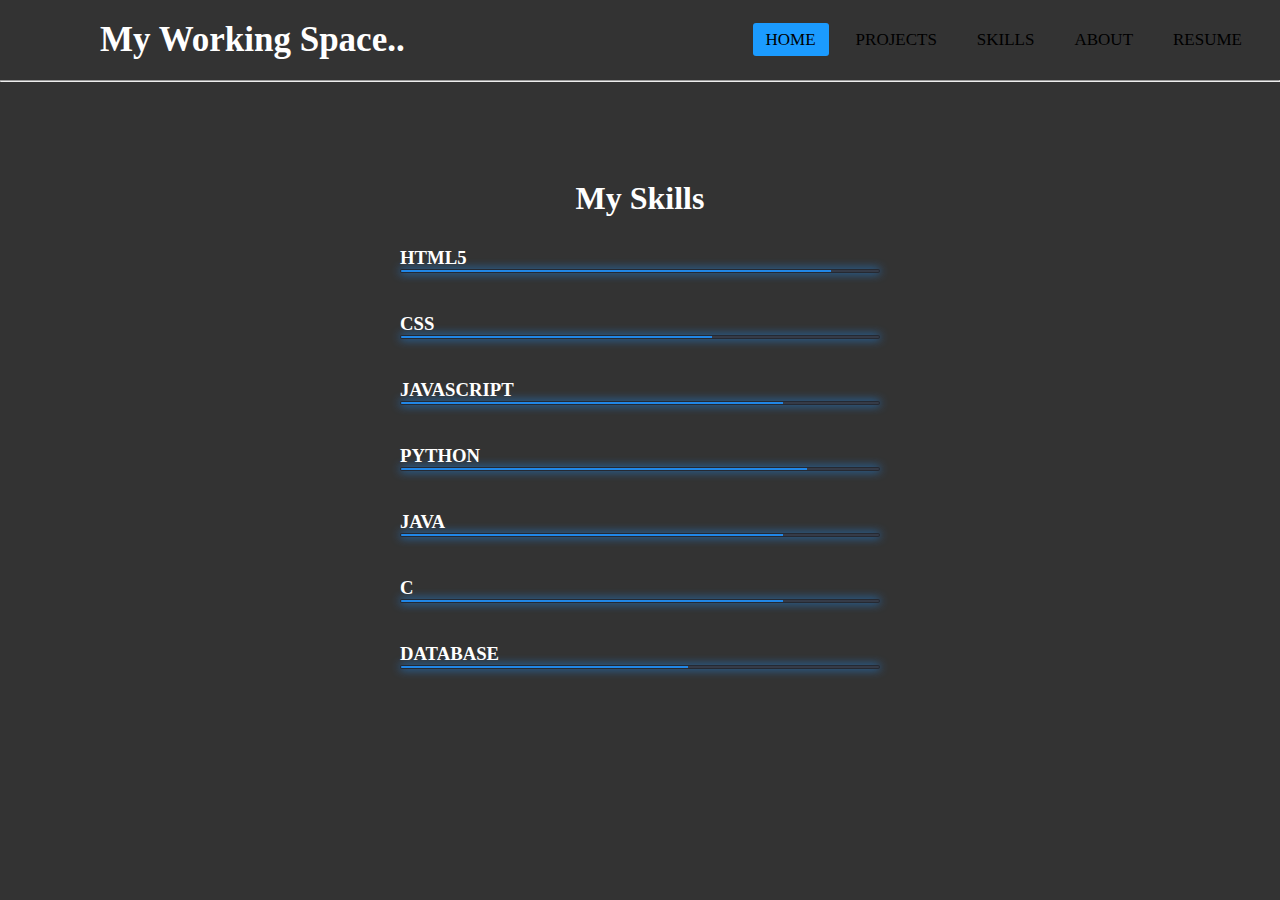
<file: project_main/skill2.html>
<!DOCTYPE html>
<html>
    <head>
    <meta charset="utf-8">
  <title>My working space</title>
  <meta name="viewport" content="width=device-width, initial-scale=1.0">
  <link rel="stylesheet" href="skill2.css">
</head>
<body>
    <nav>
              
        <label class="logo">My Working Space..</label>

        <ul>
            <li><a class="active" href="index.html">Home</a></li>
            <li><a href=" project.html">Projects</a></li>
            <li><a href="#">Skills</a></li>
            <li><a href="about.html">About</a></li>
            <li><a href="resume.html">Resume</a></li>
        </ul>
        <hr>
    </nav>
<div class="skills">
  <h1>My Skills</h1>
  <li>
    <h3>HTML5</h3><span class="bar"><span class="html"></span></span>
  </li>
  <li>
    <h3>CSS</h3><span class="bar"><span class="css"></span></span>
  </li>
  <li>
    <h3>JAVASCRIPT</h3><span class="bar"><span class="js"></span></span>
  </li>
  <li>
    <h3>PYTHON</h3><span class="bar"><span class="python"></span></span>
  </li>
  <li>
    <h3>JAVA</h3><span class="bar"><span class="java"></span></span>
  </li>
  <li>
    <h3>C</h3><span class="bar"><span class="cpro"></span></span>
  </li>
  <li>
    <h3>DATABASE</h3><span class="bar"><span class="data-base"></span></span>
  </li>  
</div>
    

</body>
        
    
</html>
</file>
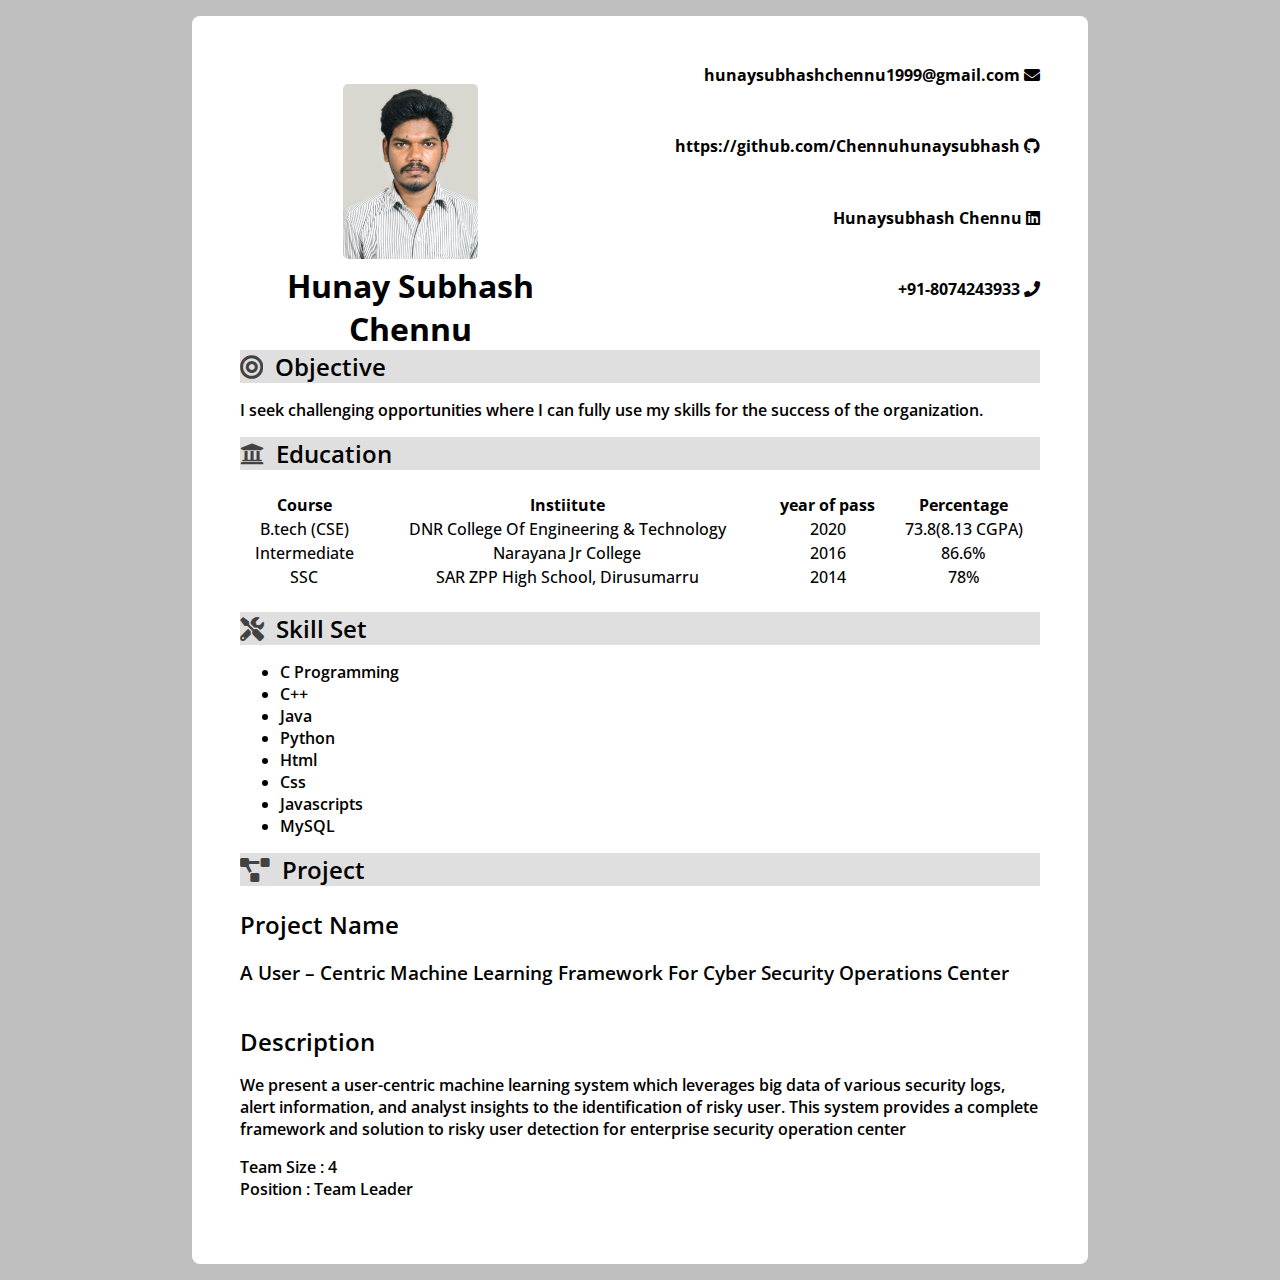
<file: resume/resume.html>
<!DOCTYPE html>
<html>
<head>
	<title>resume</title>
	<link rel="stylesheet" type="text/css" href="resume.css">
	<meta charset="utf-8">
	<meta name="viewport" content="width=device-width, initial-scale=1.0">
	<link rel="preconnect" href="https://fonts.gstatic.com">
<link href="https://fonts.googleapis.com/css2?family=Open+Sans:wght@300&display=swap" rel="stylesheet">
<link rel="stylesheet" type="text/css" href="https://cdnjs.cloudflare.com/ajax/libs/font-awesome/5.15.3/css/all.min.css">
</head>
<body>
<div class="box">
	<div class="header">
		<div class="header-left">
			<img src="hunay1.jpg">
			<h1>Hunay Subhash Chennu</h1>
		</div>
		<div class="header-right">
			 <div class="email">
			 	<p>hunaysubhashchennu1999@gmail.com</p>
			 	<i class="fas fa-envelope"></i>
			 </div>
			 <div class="email">
			 	<p>https://github.com/Chennuhunaysubhash</p>
			 	<i class="fab fa-github"></i>
			 </div>
			 <div class="email">
			 	<p>Hunaysubhash Chennu</p>
			 	<i class="fab fa-linkedin"></i>
			 </div>
			 <div class="email">
			 	<p>+91-8074243933</p>
			 	<i class="fas fa-phone"></i>
			 </div>

		</div>
	</div>
	<div class="object">
		<div class="object-head gery">
			<i class="fas fa-bullseye icon"></i>
			<h2 class="head2">Objective</h2>
		</div>
		<div class="object-para">
			<p>I seek challenging opportunities where I can fully use my skills for the success of the organization.</p>
		</div>
	</div>
	<div class="education">
		<div class="education-head gery">
			<i class="fas fa-university icon"></i>
			<h2 class="head2">Education</h2>
		</div>
		<div class="education-table">
			<br>
			<table>
				<tr>
					<th>Course</th>
					<th>Instiitute</th>
					<th>year of pass</th>
					<th>Percentage</th>
				</tr>
				<tr>
					<td>B.tech (CSE)</td>
					<td>DNR College Of Engineering & Technology</td>
					<td>2020</td>
					<td>73.8(8.13 CGPA)</td>
				</tr>
				<tr>
					<td>Intermediate</td>
					<td>Narayana Jr College</td>
					<td>2016</td>
					<td>86.6%</td>
				</tr>
				<tr>
					<td>SSC</td>
					<td>SAR ZPP High School, Dirusumarru</td>
					<td>2014</td>
					<td>78%</td>
				</tr>
			</table>
			<br>
		</div>
	</div>
	<div class="skills">
		<div class="skill-head gery">
			<i class="fas fa-tools icon"></i>
			<h2 class="head2">Skill Set</h2>
		</div>
		<div class="skill-set">
			<ul>
				<li>C Programming</li>
				<li> C++ </li>
				<li>Java</li>
				<li>Python</li>
				<li>Html</li>
				<li>Css</li>
				<li>Javascripts</li>
				<li>MySQL</li>
			</ul>
		</div>
	</div>
	<div class="project">
		<div class="project-head gery">
			<i class="fas fa-project-diagram icon"></i>
			<h2 class="head2">Project</h2>
		</div>
		<div class="project-para">
			<br>
			<h2>Project Name</h2>
			<h3 class="para">A User – Centric Machine Learning Framework For Cyber Security Operations Center</h3><br>
			<h2>Description</h2>
			<p>We present a user-centric machine learning system which leverages big data of various security logs, alert information, and analyst insights to the identification of risky user. This system provides a complete framework and solution to risky user detection for enterprise security operation center</p>
			<p>Team Size : 4<br>Position : Team Leader</p>
		</div>
	</div>
</div>


</body>
</html>
</file>
<file: project/mainstyle1.css>
*{
padding: 0;
margin: 0;
text-decoration: none;
list-style: none;

}
body{
font-family: montserrat;
 background-size: cover;
    background-image: url("background.jpeg");
    background-repeat: no-repeat;
    background-color: #bfbfbf;
}
nav{
    background-color: #e0ebeb;
    height: 0px;
    width: 100%;
}
label.logo{
    color: black;
    font-size: 35px;
    line-height: 80px;
    padding: 0 30px;
    font-weight: bold;
}
nav ul{
    
    float: right;
    margin-right: 1px;
}
nav ul li{
    display: inline-block;
    line-height: 80px;
    margin: 0 5px;
}
nav ul li a{
    color: rgb(0, 0, 0);
    font-size: 17px;
    padding: 7px 13px;
    border-radius: 3px;
    text-transform: uppercase;
    font-weight: bold;
}
a.active,a:hover{
background: #1b9bff;
transition: 0.5s;
}


@media(max-width: 952pcx){
    label.logo{
        font-size: 30px;
        padding-left: 50px;
    }
    nav ul li a{
       font-size: 16px;
    }
    @media(max-width: 850px){
        .checkbtn{
            display: block;
        }
    }

ul{
    position: fixed;
    width:100%;
    height: 100vh;
    background: #2c3e50;
    top: 80px;
    left: 0;
    text-align: center;
    transition: all 0.5s;
}
nav ul li{
    display: block;
    margin: 50px 0;
    line-height: 30px;
}
nav ul li a{
    font-size: 20px;
}
a:hover,a.active{
    background: none;
    color: #0082e6;
}
  #check:checked ~ ul{
      left: 0;
  }
}

.sizee{
    height: 100%;
    width: 100%;
    
}
hr{
    color: black;
    opacity: 0.8;
}
div{
    font-size: 1.5em;
    margin-top: 15px;
    padding: 150px;
}
#span1
{
    font-family: cursive;
    font-style: oblique;
    color: white;
    font-weight: bold;
    font-size: 1em;
}
#myname{
    font-size: 3em;
    font-weight: bold;
    font-style: oblique;
    color: #f2f2f2;
    color: black;
}
#center-img {
    width: 350px;
    height: 350px;
    border-radius: 50%;
   margin-top: -285px;
    margin-left:  650px;
   opacity: 0.7;
}

#quotes{
    padding: 0px;
    margin-top: 50px;

   font-weight: bold;
   font-size: 0.8em; 
}
#bold1{
    font-family: cursive;
    
    color: white; 
    font-size: 1.1em;
}
.projects h2{
    margin-top: -225px;
    font-weight: bold;
    font-family: cursive;
    font-style: oblique;
    color: white;

}
.projects h3{
    padding: 10px;
    font-size: 0.8em;
    font-family: cursive;
    font-style: oblique;

}
h4{
    margin-top: -250px;
    margin-left: 150px;
    font-size: 1.2em;
    font-family: cursive;
    font-style: oblique;
    font-weight: bold;
    color: white;
}
#matter{
    margin-left: 150px;
    margin-right: 55px;
    padding: 15px;
    font-size: 1.1em;
    font-family: cursive;
    font-weight: bold;
    font-style: oblique;
    opacity: 0.8;
}
#software{
    margin-left: 150px;
    padding: 10px;
    font-size: 1.5em;
    font-weight: bold;
    font-style: oblique;
    color: white;
}
#soft{
   text-align: center;
     margin-left: 55px;
    font-size: 1.25em;
    font-weight: bold;
    font-style: oblique;
    color: white;
}
#soft span{
     font-size: 1.4em;
    font-weight: bold;
    font-style: oblique;
    color: black;
}
.more{
    margin-top: -75px;
    font-size: 1.4em;
    font-style: oblique;
    font-weight: bold;
    color: white;
    text-align:  right;
    margin-right: -80px;
}
#pdf{
    font-size: 0.8em;
    color: black;
}
.more a{
    cursor: pointer;
    color: blue;
    font-size: 0.9em;
} 
.skills{
    width: 500px;
    margin: 60px auto;
    color: white;
    
    padding: 30px;
}
div h1{
    text-align: center;
}
.skills li {
    margin: 20px 0;
    padding: 10px;
}
.bar{
    background: #353b48;
    display: block;
    height: 2px;
    border: 1px solid rgba(0,0,0,0.3);
    border-radius: 3px;
    overflow: hidden;
    box-shadow: 0 0 10px #2187e7;

}
.bar span{
    height: 2px;
    float: left;
    background: #2187e7;
}
.skills h3{
    color: black;
    font-family: sans-serif;
    font-weight: bold;
}
.html{
    width: 90%;
    animation: html 2s;
}
.css{
    width: 65%;
    animation: css 2s;
}
.js{
    width: 80%;
    animation: js 2s;
}
.python{
    width: 85%;
    animation: python 2s;
}
.java{
    width: 80%;
    animation: java 2s;
}
.cpro{
    width: 80%;
    animation: cpro 2s;
}
.data-base{
    width: 60%;
    animation: data-base 2s;
}
@keyframes html{
    0%{
        width: 0%;
    }
    100%{
        width: 90%;
    }
}
@keyframes css{
    0%{
        width: 0%;
    }
    100%{
        width: 65%;
    }
}
@keyframes js{
    0%{
        width: 0%;
    }
    100%{
        width: 80%;
    }
}
@keyframes python{
    0%{
        width: 0%;
    }
    100%{
        width: 85%;
    }
}
@keyframes java{
    0%{
        width: 0%;
    }
    100%{
        width: 80%;
    }
}
@keyframes cpro{
    0%{
        width: 0%;
    }
    100%{
        width: 80%;
    }
}
@keyframes data-base{
    0%{
        width: 0%;
    }
    100%{
        width: 60%;
    }
}

.about-one
{
    margin: 0;
    padding: 0px;
    margin-left: 80px;
    margin-top: 80px;
    font-size: 2.5em;
    color: white;
}

.images-one{
   
    background-color: red;
    text-align: center;
    border-radius: 10%;
    
}
.images-one img{
    width: 270px;
    margin-top: -60px;
    border-radius: 50%;
}
.images-one h3{
    font-size: 1.5em;
    font-weight: 900;
}
.images-one p{
    padding: 10px;
    font-size: 25px; 
}
.web-one{
    font-size: 18px;
    font-weight: bold;
}
.social-one{
    background-color: red;
    border-radius: 50%;
   color: black;
   padding: 20px;
 }
 .social-one:hover{
    color: blue;
 }
 .resume{
    margin-top: -270px;
    align-items: center;
    text-align: center;

 }
 .resume a {
    color: white;
    background-color: black;
    display: inline-block;
    width: 130px;
    text-align: center;
    border-radius: 5px;
    font-weight: bold;
    cursor: pointer;
    margin-top: 10px;
    padding:  6px;
}

.resume a:hover{
    color: red;
    background-color: white;
}
</file>
<file: project_main/mainstyle1.css>
*{
padding: 0;
margin: 0;
text-decoration: none;
list-style: none;

}
body{
font-family: montserrat;
 background-size: cover;
    background-image: url("background.jpeg");
    background-repeat: no-repeat;
    background-color: #bfbfbf;
}
nav{
    background-color: #e0ebeb;
    height: 0px;
    width: 100%;
}
label.logo{
    color: black;
    font-size: 35px;
    line-height: 80px;
    padding: 0 30px;
    font-weight: bold;
}
nav ul{
    
    float: right;
    margin-right: 1px;
}
nav ul li{
    display: inline-block;
    line-height: 80px;
    margin: 0 5px;
}
nav ul li a{
    color: rgb(0, 0, 0);
    font-size: 17px;
    padding: 7px 13px;
    border-radius: 3px;
    text-transform: uppercase;
    font-weight: bold;
}
a.active,a:hover{
background: #1b9bff;
transition: 0.5s;
}


@media(max-width: 952pcx){
    label.logo{
        font-size: 30px;
        padding-left: 50px;
    }
    nav ul li a{
       font-size: 16px;
    }
    @media(max-width: 850px){
        .checkbtn{
            display: block;
        }
    }

ul{
    position: fixed;
    width:100%;
    height: 100vh;
    background: #2c3e50;
    top: 80px;
    left: 0;
    text-align: center;
    transition: all 0.5s;
}
nav ul li{
    display: block;
    margin: 50px 0;
    line-height: 30px;
}
nav ul li a{
    font-size: 20px;
}
a:hover,a.active{
    background: none;
    color: #0082e6;
}
  #check:checked ~ ul{
      left: 0;
  }
}

.sizee{
    height: 100%;
    width: 100%;
    
}
hr{
    color: black;
    opacity: 0.8;
}
div{
    font-size: 1.5em;
    margin-top: 15px;
    padding: 150px;
}
#span1
{
    font-family: cursive;
    font-style: oblique;
    color: white;
    font-weight: bold;
    font-size: 1em;
}
#myname{
    font-size: 3em;
    font-weight: bold;
    font-style: oblique;
    color: #f2f2f2;
    color: black;
}
#center-img {
    width: 350px;
    height: 350px;
    border-radius: 50%;
   margin-top: -285px;
    margin-left:  650px;
   opacity: 0.7;
}

#quotes{
    padding: 0px;
    margin-top: 50px;

   font-weight: bold;
   font-size: 0.8em; 
}
#bold1{
    font-family: cursive;
    
    color: white; 
    font-size: 1.1em;
}
.projects h2{
    margin-top: -225px;
    font-weight: bold;
    font-family: cursive;
    font-style: oblique;
    color: white;

}
.projects h3{
    padding: 10px;
    font-size: 0.8em;
    font-family: cursive;
    font-style: oblique;

}
h4{
    margin-top: -250px;
    margin-left: 150px;
    font-size: 1.2em;
    font-family: cursive;
    font-style: oblique;
    font-weight: bold;
    color: white;
}
#matter{
    margin-left: 150px;
    margin-right: 55px;
    padding: 15px;
    font-size: 1.1em;
    font-family: cursive;
    font-weight: bold;
    font-style: oblique;
    opacity: 0.8;
}
#software{
    margin-left: 150px;
    padding: 10px;
    font-size: 1.5em;
    font-weight: bold;
    font-style: oblique;
    color: white;
}
#soft{
   text-align: center;
     margin-left: 55px;
    font-size: 1.25em;
    font-weight: bold;
    font-style: oblique;
    color: white;
}
#soft span{
     font-size: 1.4em;
    font-weight: bold;
    font-style: oblique;
    color: black;
}
.more{
    margin-top: -75px;
    font-size: 1.4em;
    font-style: oblique;
    font-weight: bold;
    color: white;
    text-align:  right;
    margin-right: -80px;
}
#pdf{
    font-size: 0.8em;
    color: black;
}
.more a{
    cursor: pointer;
    color: blue;
    font-size: 0.9em;
} 
.skills{
    width: 500px;
    margin: 60px auto;
    color: white;
    
    padding: 30px;
}
div h1{
    text-align: center;
}
.skills li {
    margin: 20px 0;
    padding: 10px;
}
.bar{
    background: #353b48;
    display: block;
    height: 2px;
    border: 1px solid rgba(0,0,0,0.3);
    border-radius: 3px;
    overflow: hidden;
    box-shadow: 0 0 10px #2187e7;

}
.bar span{
    height: 2px;
    float: left;
    background: #2187e7;
}
.skills h3{
    color: black;
    font-family: sans-serif;
    font-weight: bold;
}
.html{
    width: 90%;
    animation: html 2s;
}
.css{
    width: 65%;
    animation: css 2s;
}
.js{
    width: 80%;
    animation: js 2s;
}
.python{
    width: 85%;
    animation: python 2s;
}
.java{
    width: 80%;
    animation: java 2s;
}
.cpro{
    width: 80%;
    animation: cpro 2s;
}
.data-base{
    width: 60%;
    animation: data-base 2s;
}
@keyframes html{
    0%{
        width: 0%;
    }
    100%{
        width: 90%;
    }
}
@keyframes css{
    0%{
        width: 0%;
    }
    100%{
        width: 65%;
    }
}
@keyframes js{
    0%{
        width: 0%;
    }
    100%{
        width: 80%;
    }
}
@keyframes python{
    0%{
        width: 0%;
    }
    100%{
        width: 85%;
    }
}
@keyframes java{
    0%{
        width: 0%;
    }
    100%{
        width: 80%;
    }
}
@keyframes cpro{
    0%{
        width: 0%;
    }
    100%{
        width: 80%;
    }
}
@keyframes data-base{
    0%{
        width: 0%;
    }
    100%{
        width: 60%;
    }
}
</file>
<file: resume/resume.css>
body{
	margin: 0;
	padding: 0;
	font-family: 'Open Sans', sans-serif;
	background-color: #bfbfbf;
}
h1{
	margin: 0;
	font-weight: 400; 
}
h2{
	margin: 0;
	font-weight: 600;
	display: inline-block;
}
h3{
	
	font-weight: 600;
}
p{

	font-weight: 600;
}
.box{
	background: #fff;
	width: 50rem;
	padding: 3rem;
	margin: 1rem auto;
	border-radius: 0.5rem;
}
.header{
	display: grid;
	width: 100%;
	
	grid-template-columns:  40% 60%;
	border-radius: 5px;

}
.header-left{
	margin-left:   20px;
	margin-top: 20px; 
	text-align:  center;
}
.header-left h1{
	font-weight: bold;
	text-align: center;

}
.header-left img{
	width: 45%;
    border-radius: 5px;
}

.header-right{
	width: 100%;
	display: grid;
	justify-content: end; 
	text-align: right;
	
}
.header-right p{
	display: inline;
	font-weight: bold;
}
.icon{
	background-color: rgb(223,223,223);
	font-size: 1.5rem;
	margin-right: 0.5rem;
	opacity: 0.7;
}
.gery
{
	background-color: rgb(223,223,223);
}


table{
	width: 100%;
	 border: 1px solid white;
	 border-collapse: collapse;
	 text-align: center;
}
td{
	font-weight: 500;

}
ul li{
	font-weight: 600;
}
</file>
<file: project/resume.css>
body{
	margin: 0;
	padding: 0;
	font-family: 'Open Sans', sans-serif;
	background-color: #bfbfbf;
}
h1{
	margin: 0;
	font-weight: 400; 
}
h2{
	margin: 0;
	font-weight: 600;
	display: inline-block;
}
h3{
	
	font-weight: 600;
}
p{

	font-weight: 600;
}
.box{
	background: #fff;
	width: 50rem;
	padding: 3rem;
	margin: 1rem auto;
	border-radius: 0.5rem;
}
.header{
	display: grid;
	width: 100%;
	
	grid-template-columns:  40% 60%;
	border-radius: 5px;

}
.header-left{
	margin-left:   20px;
	margin-top: 20px; 
	text-align:  center;
}
.header-left h1{
	font-weight: bold;
	text-align: center;

}
.header-left img{
	width: 45%;
    border-radius: 5px;
}

.header-right{
	width: 100%;
	display: grid;
	justify-content: end; 
	text-align: right;
	
}
.header-right p{
	display: inline;
	font-weight: bold;
}
.icon{
	background-color: rgb(223,223,223);
	font-size: 1.5rem;
	margin-right: 0.5rem;
	opacity: 0.7;
}
.gery
{
	background-color: rgb(223,223,223);
}


table{
	width: 100%;
	 border: 1px solid white;
	 border-collapse: collapse;
	 text-align: center;
}
td{
	font-weight: 500;

}
ul li{
	font-weight: 600;
}
</file>
<file: project_main/about.css>
*{
padding: 0;
margin: 0;
text-decoration: none;
list-style: none;

}
body{
font-family: montserrat;
 background-size: cover;
    background-image: url("background.jpeg");
    background-repeat: no-repeat;
    background-color: #bfbfbf;
}
nav{
    background-color: #e0ebeb;
    height: 0px;
    width: 100%;
}
label.logo{
    color: black;
    font-size: 35px;
    line-height: 80px;
    padding: 0 30px;
    font-weight: bold;
}
nav ul{
    
    float: right;
    margin-right: 1px;
}
nav ul li{
    display: inline-block;
    line-height: 80px;
    margin: 0 5px;
}
nav ul li a{
    color: rgb(0, 0, 0);
    font-size: 17px;
    padding: 7px 13px;
    border-radius: 3px;
    text-transform: uppercase;
    font-weight: bold;
}
a.active,a:hover{
background: #1b9bff;
transition: 0.5s;
}


@media(max-width: 952pcx){
    label.logo{
        font-size: 30px;
        padding-left: 50px;
    }
    nav ul li a{
       font-size: 16px;
    }
    @media(max-width: 850px){
        .checkbtn{
            display: block;
        }
    }

ul{
    position: fixed;
    width:100%;
    height: 100vh;
    background: #2c3e50;
    top: 80px;
    left: 0;
    text-align: center;
    transition: all 0.5s;
}
nav ul li{
    display: block;
    margin: 50px 0;
    line-height: 30px;
}
nav ul li a{
    font-size: 20px;
}
a:hover,a.active{
    background: none;
    color: #0082e6;
}
  #check:checked ~ ul{
      left: 0;
  }
}

.sizee{
    height: 100%;
    width: 100%;
    
}
.about{
    margin-left: 55px;
    padding: 20px;
    font-size: 2em;
    font-style: oblique;
    font-weight: bold;
    color: white;
    margin-top: 100px;

  }
.container1{
    display: grid;
    grid-template-columns: repeat(3, 1fr);
    justify-content: center;
    align-items: center;
    text-align: center;
    grid-gap: 5rem;
    margin-top: 10px;
     }
.images {
    width: 90%;
    padding: 10px;
      }
.images img{
    border-radius: 50%;
    width: 80%;
    opacity: 0.9;
    margin-left: 50px;
}
.images h2{
    margin-left: 50px;
    font-style: oblique;
    font-family: cursive;
    font-size: 1.8em; 
    color: white;
}
.images h3{
    margin-left: 50px;
    
    font-weight: 850;
}

.para-about{
    font-size: 25px;
   font-weight: bold;
   margin-top: -30px;
   margin-left: 12px;
}
.email{
    margin-top: -110px;
    padding: 30px;
}

.data-email1{
    padding: 10px;
    margin-right: 30px;
    margin-top: 0px;
    
    justify-content: center;
}
.email p{
    margin-left: 0px;
    font-family: sans-serif;
    font-weight: bold;

}
.email ul{
    padding: 0;
    margin-left: 15px;
}

.para-more2 a{
    font-weight: bold;
    font-family: sans-serif;
    color: blue;
    margin-left: 10px;
}
.social_media ul li{
    margin: 0;
    padding: 10px;
    display: inline;
    align-items: center;
    margin-right: 25px; 
}
.icon{
    font-size: 1.5em;
}
 .icon-a{
    display: inline-block;
    background-color: white;
    border-radius: 20px;
    width: 20px;
   padding: 10px;
   margin-right: -10px; 
 }



@media screen and (max-width: 990px){
    .container1{
        grid-template-columns: repeat(2, 1fr);
        padding: 2rem 50px;
    }
}


@media screen and (max-width: 650px){
    .container1{
        grid-template-columns:  1fr;
        
    }
}
</file>
<file: project_main/project.css>
*{
padding: 0;
margin: 0;
text-decoration: none;
list-style: none;
box-sizing: border-box;
}
body{
font-family: montserrat;
 background-size: cover;
    background-image: url("background.jpeg");
    background-repeat: no-repeat;
    background-color: #bfbfbf;
}
nav{
    background-color: #e0ebeb;
    height: 0px;
    width: 100%;
}
label.logo{
    color: black;
    font-size: 35px;
    line-height: 80px;
    padding: 0 30px;
    font-weight: bold;
}
nav ul{
    
    float: right;
    margin-right: 1px;
}
nav ul li{
    display: inline-block;
    line-height: 80px;
    margin: 0 5px;
}
nav ul li a{
    color: rgb(0, 0, 0);
    font-size: 17px;
    padding: 7px 13px;
    border-radius: 3px;
    text-transform: uppercase;
    font-weight: bold;
}
a.active,a:hover{
background: #1b9bff;
transition: 0.5s;
}


@media(max-width: 952pcx){
    label.logo{
        font-size: 30px;
        padding-left: 50px;
    }
    nav ul li a{
       font-size: 16px;
    }
    @media(max-width: 850px){
        .checkbtn{
            display: block;
        }
    }

ul{
    position: fixed;
    width:100%;
    height: 100vh;
    background: #2c3e50;
    top: 80px;
    left: 0;
    text-align: center;
    transition: all 0.5s;
}
nav ul li{
    display: block;
    margin: 50px 0;
    line-height: 30px;
}
nav ul li a{
    font-size: 20px;
}
a:hover,a.active{
    background: none;
    color: #0082e6;
}
  #check:checked ~ ul{
      left: 0;
  }
}

.sizee{
    height: 100%;
    width: 100%;
    
}
div{
    
    margin-top: 150px;
    margin-left: 70px;
    padding: 0;  
}
.pro h2{
    font-size: 2.5em;
    font-family: cursive;
    font-style: oblique;
    color: white; 
}
.pro h3{
    padding: 25px;
    font-size: 1.3em;
    font-family: cursive;
    font-style: oblique;
}
h4{
    padding: 25px;
    font-size: 1.3em;
    margin-left: 65px;
    font-family: cursive;
    font-style: oblique;
    color: white;
}
#matter{
     margin-left: 65px;
    margin-right: 55px;
    padding: 15px;
    font-size: 1.1em;
    font-family: cursive;
    font-weight: bold;
    font-style: oblique;
    opacity: 0.8;
}
#software{
    margin-left: 65px;
    padding: 10px;
    font-size: 1.5em;
    font-weight: bold;
    font-style: oblique;
    color: white;
}
#soft{
   text-align: center;
     margin-left: 55px;
    font-size: 1.25em;
    font-weight: bold;
    font-style: oblique;
    color: white;
}
#soft span{
     font-size: 1.4em;
    font-weight: bold;
    font-style: oblique;
    color: black;
}
.more{
    margin-top: 90px;
    font-size: 1.4em;
    font-style: oblique;
    font-weight: bold;
    color: black;
    text-align:  right;
    margin-right: 50px;
}
#pdf{
    font-size: 0.8em;
    color: black;
}
.more a{
    cursor: pointer;
    color: blue;
    font-size: 0.9em;
}
</file>
<file: project_main/resume.css>
body{
	margin: 0;
	padding: 0;
	font-family: 'Open Sans', sans-serif;
	background-color: #bfbfbf;
}
h1{
	margin: 0;
	font-weight: 400; 
}
h2{
	margin: 0;
	font-weight: 600;
	display: inline-block;
}
h3{
	
	font-weight: 600;
}
p{

	font-weight: 600;
}
.box{
	background: #fff;
	width: 50rem;
	padding: 3rem;
	margin: 1rem auto;
	border-radius: 0.5rem;
}
.header{
	display: grid;
	width: 100%;
	
	grid-template-columns:  40% 60%;
	border-radius: 5px;

}
.header-left{
	margin-left:   20px;
	margin-top: 20px; 
	text-align:  center;
}
.header-left h1{
	font-weight: bold;
	text-align: center;

}
.header-left img{
	width: 45%;
    border-radius: 5px;
}

.header-right{
	width: 100%;
	display: grid;
	justify-content: end; 
	text-align: right;
	
}
.header-right p{
	display: inline;
	font-weight: bold;
}
.icon{
	background-color: rgb(223,223,223);
	font-size: 1.5rem;
	margin-right: 0.5rem;
	opacity: 0.7;
}
.gery
{
	background-color: rgb(223,223,223);
}


table{
	width: 100%;
	 border: 1px solid white;
	 border-collapse: collapse;
	 text-align: center;
}
td{
	font-weight: 500;

}
ul li{
	font-weight: 600;
}
</file>
<file: project_main/skill2.css>
*{
padding: 0;
margin: 0;
text-decoration: none;
list-style: none;

}
body{
font-family: montserrat;
background-color: #333;
}
nav{
    background: #333;
    height: 80px;
    width: 100%;
}
label.logo{
    color: white;
    font-size: 35px;
    line-height: 80px;
    padding: 0 100px;
    font-weight: bold;
}
nav ul{
    float: right;
    margin-right: 20px;
}
nav ul li{
    display: inline-block;
    line-height: 80px;
    margin: 0 5px;
}
nav ul li a{
    color: black;
    font-size: 17px;
    padding: 7px 13px;
    border-radius: 3px;
    text-transform: uppercase;
}
a.active,a:hover{
background: #1b9bff;
transition: 0.5s;
}
.checkbtn{
    font-size: 30px;
    color: rgb(243, 237, 237);
    float: right;
    line-height: 80px;
    margin-right: 40px;
    cursor: pointer;
    display:none;
}
#check{
    display: none;
}
@media(max-width: 952pcx){
    label.logo{
        font-size: 30px;
        padding-left: 50px;
    }
    nav ul li a{
       font-size: 16px;
    }
    @media(max-width: 850px){
        .checkbtn{
            display: block;
        }
    }
ul{
    position: fixed;
    width:100%;
    height: 100vh;
    background: #2c3e50;
    top: 80px;
    left: 0;
    text-align: center;
    transition: all 0.5s;
}
nav ul li{
    display: block;
    margin: 50px 0;
    line-height: 30px;
}
nav ul li a{
    font-size: 20px;
}
a:hover,a.active{
    background: none;
    color: #0082e6;
}
  #check:checked ~ ul{
      left: 0;
  }
}

.sizee{
    height: 100%;
    width: 100%;
    
}
.skills{
    width: 500px;
    margin: 60px auto;
    color: white;
    
    padding: 40px;
}
div h1{
    text-align: center;
}
.skills li {
    margin: 20px 0;
    padding: 10px;
}
.bar{
    background: #353b48;
    display: block;
    height: 2px;
    border: 1px solid rgba(0,0,0,0.3);
    border-radius: 3px;
    overflow: hidden;
    box-shadow: 0 0 10px #2187e7;

}
.bar span{
    height: 2px;
    float: left;
    background: #2187e7;
}
.html{
    width: 90%;
    animation: html 2s;
}
.css{
    width: 65%;
    animation: css 2s;
}
.js{
    width: 80%;
    animation: js 2s;
}
.python{
    width: 85%;
    animation: python 2s;
}
.java{
    width: 80%;
    animation: java 2s;
}
.cpro{
    width: 80%;
    animation: cpro 2s;
}
.data-base{
    width: 60%;
    animation: data-base 2s;
}
@keyframes html{
    0%{
        width: 0%;
    }
    100%{
        width: 90%;
    }
}
@keyframes css{
    0%{
        width: 0%;
    }
    100%{
        width: 65%;
    }
}
@keyframes js{
    0%{
        width: 0%;
    }
    100%{
        width: 80%;
    }
}
@keyframes python{
    0%{
        width: 0%;
    }
    100%{
        width: 85%;
    }
}
@keyframes java{
    0%{
        width: 0%;
    }
    100%{
        width: 80%;
    }
}
@keyframes cpro{
    0%{
        width: 0%;
    }
    100%{
        width: 80%;
    }
}
@keyframes data-base{
    0%{
        width: 0%;
    }
    100%{
        width: 60%;
    }
}
</file>
